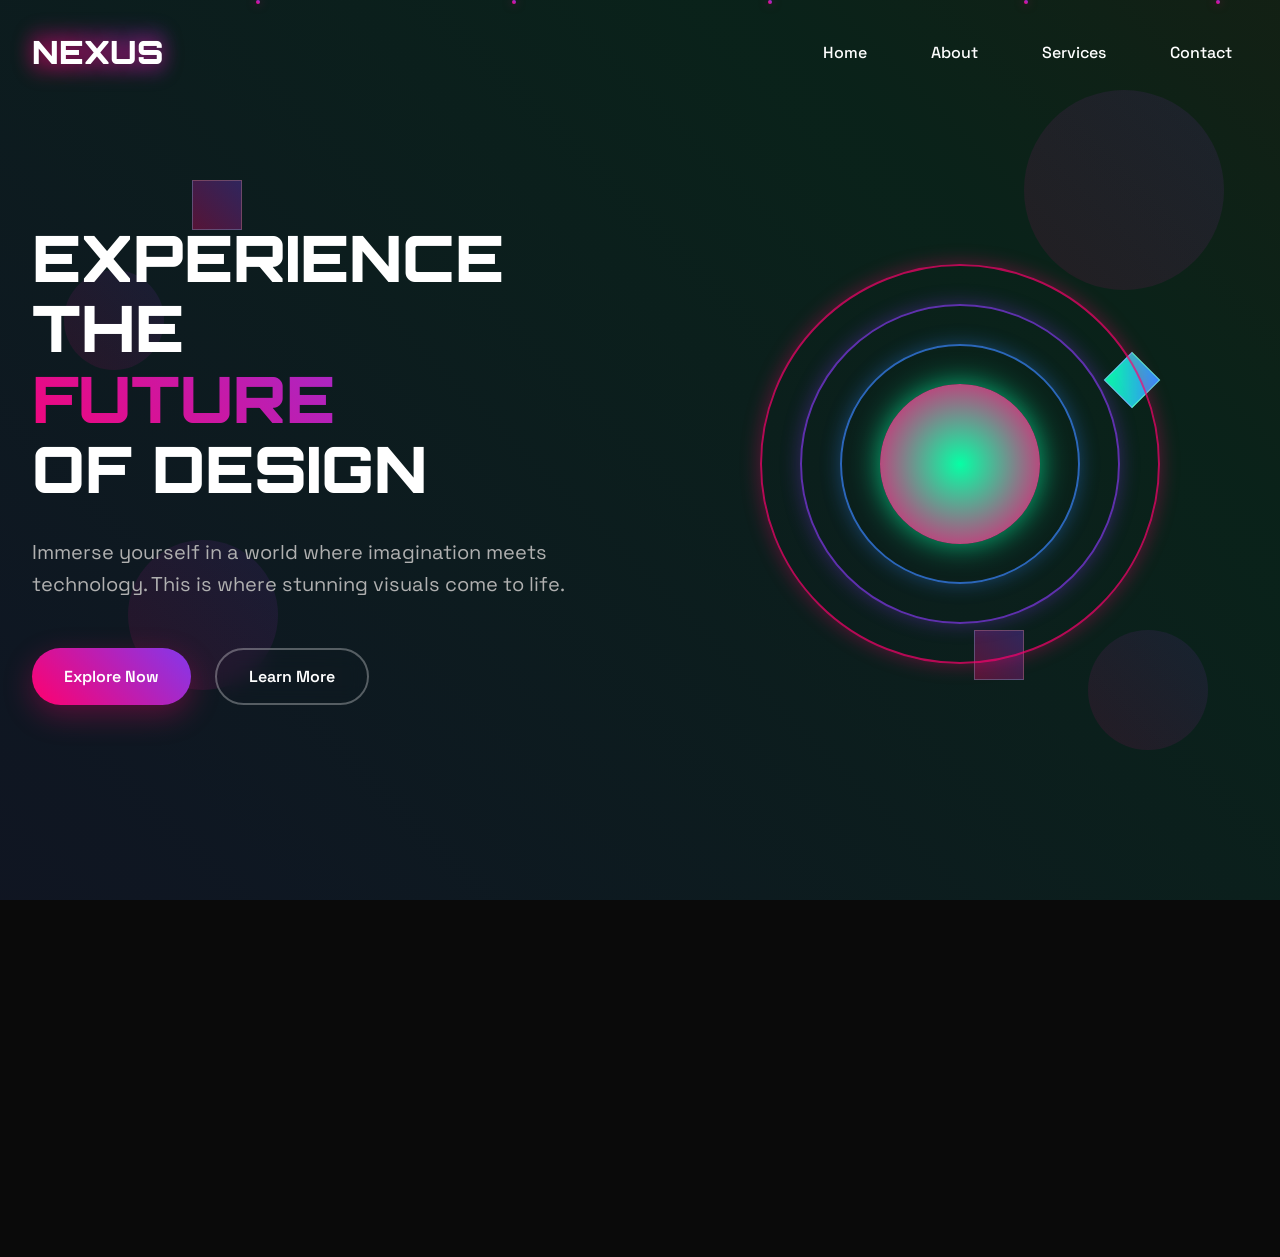
<file: index.html>
<!DOCTYPE html>
<html lang="en">
<head>
    <meta charset="UTF-8">
    <meta name="viewport" content="width=device-width, initial-scale=1.0">
    <title>Stunning 3D Landing Page Demo</title>
    <link rel="stylesheet" href="style.css">
    <link rel="preconnect" href="https://fonts.googleapis.com">
    <link rel="preconnect" href="https://fonts.gstatic.com" crossorigin>
    <link href="https://fonts.googleapis.com/css2?family=Orbitron:wght@400;700;900&family=Space+Grotesk:wght@300;400;500;600;700&display=swap" rel="stylesheet">
</head>
<body>
    <div class="container">
        <!-- Floating particles background -->
        <div class="particles-container">
            <div class="particle"></div>
            <div class="particle"></div>
            <div class="particle"></div>
            <div class="particle"></div>
            <div class="particle"></div>
            <div class="particle"></div>
            <div class="particle"></div>
            <div class="particle"></div>
            <div class="particle"></div>
            <div class="particle"></div>
        </div>

        <!-- Animated background gradient -->
        <div class="gradient-bg"></div>

        <!-- 3D rotating shapes -->
        <div class="shapes-container">
            <div class="shape shape-1"></div>
            <div class="shape shape-2"></div>
            <div class="shape shape-3"></div>
            <div class="shape shape-4"></div>
        </div>

        <!-- Main content -->
        <header class="header">
            <nav class="nav">
                <div class="logo">
                    <span class="logo-text">NEXUS</span>
                    <div class="logo-glow"></div>
                </div>
                <ul class="nav-links">
                    <li><a href="index.html" class="nav-link active">Home</a></li>
                    <li><a href="about.html" class="nav-link">About</a></li>
                    <li><a href="services.html" class="nav-link">Services</a></li>
                    <li><a href="contact.html" class="nav-link">Contact</a></li>
                </ul>
            </nav>
        </header>

        <main class="main-content">
            <div class="hero-section">
                <div class="hero-content">
                    <h1 class="hero-title">
                        <span class="title-line">EXPERIENCE THE</span>
                        <span class="title-line title-highlight">FUTURE</span>
                        <span class="title-line">OF DESIGN</span>
                    </h1>

                    <p class="hero-description">
                        Immerse yourself in a world where imagination meets technology.
                        This is where stunning visuals come to life.
                    </p>

                    <div class="cta-container">
                        <button class="cta-button primary">
                            <span class="button-text">Explore Now</span>
                            <div class="button-glow"></div>
                        </button>
                        <button class="cta-button secondary">
                            <span class="button-text">Learn More</span>
                        </button>
                    </div>
                </div>

                <!-- 3D Interactive Sphere -->
                <div class="sphere-container">
                    <div class="sphere">
                        <div class="sphere-inner">
                            <div class="sphere-ring ring-1"></div>
                            <div class="sphere-ring ring-2"></div>
                            <div class="sphere-ring ring-3"></div>
                            <div class="sphere-core"></div>
                        </div>
                    </div>
                </div>
            </div>

            <!-- Feature cards -->
            <section class="features-section">
                <div class="feature-card">
                    <div class="card-glow"></div>
                    <div class="card-content">
                        <div class="card-icon">🚀</div>
                        <h3>Innovation</h3>
                        <p>Cutting-edge technology that pushes boundaries</p>
                    </div>
                </div>

                <div class="feature-card">
                    <div class="card-glow"></div>
                    <div class="card-content">
                        <div class="card-icon">✨</div>
                        <h3>Elegance</h3>
                        <p>Beautiful design that captivates and inspires</p>
                    </div>
                </div>

                <div class="feature-card">
                    <div class="card-glow"></div>
                    <div class="card-content">
                        <div class="card-icon">⚡</div>
                        <h3>Performance</h3>
                        <p>Lightning-fast experiences that amaze</p>
                    </div>
                </div>
            </section>
        </main>

        <!-- Floating elements -->
        <div class="floating-elements">
            <div class="floating-cube cube-1"></div>
            <div class="floating-cube cube-2"></div>
            <div class="floating-diamond"></div>
        </div>
    </div>

    <script src="script.js"></script>
</body>
</html>
</file>
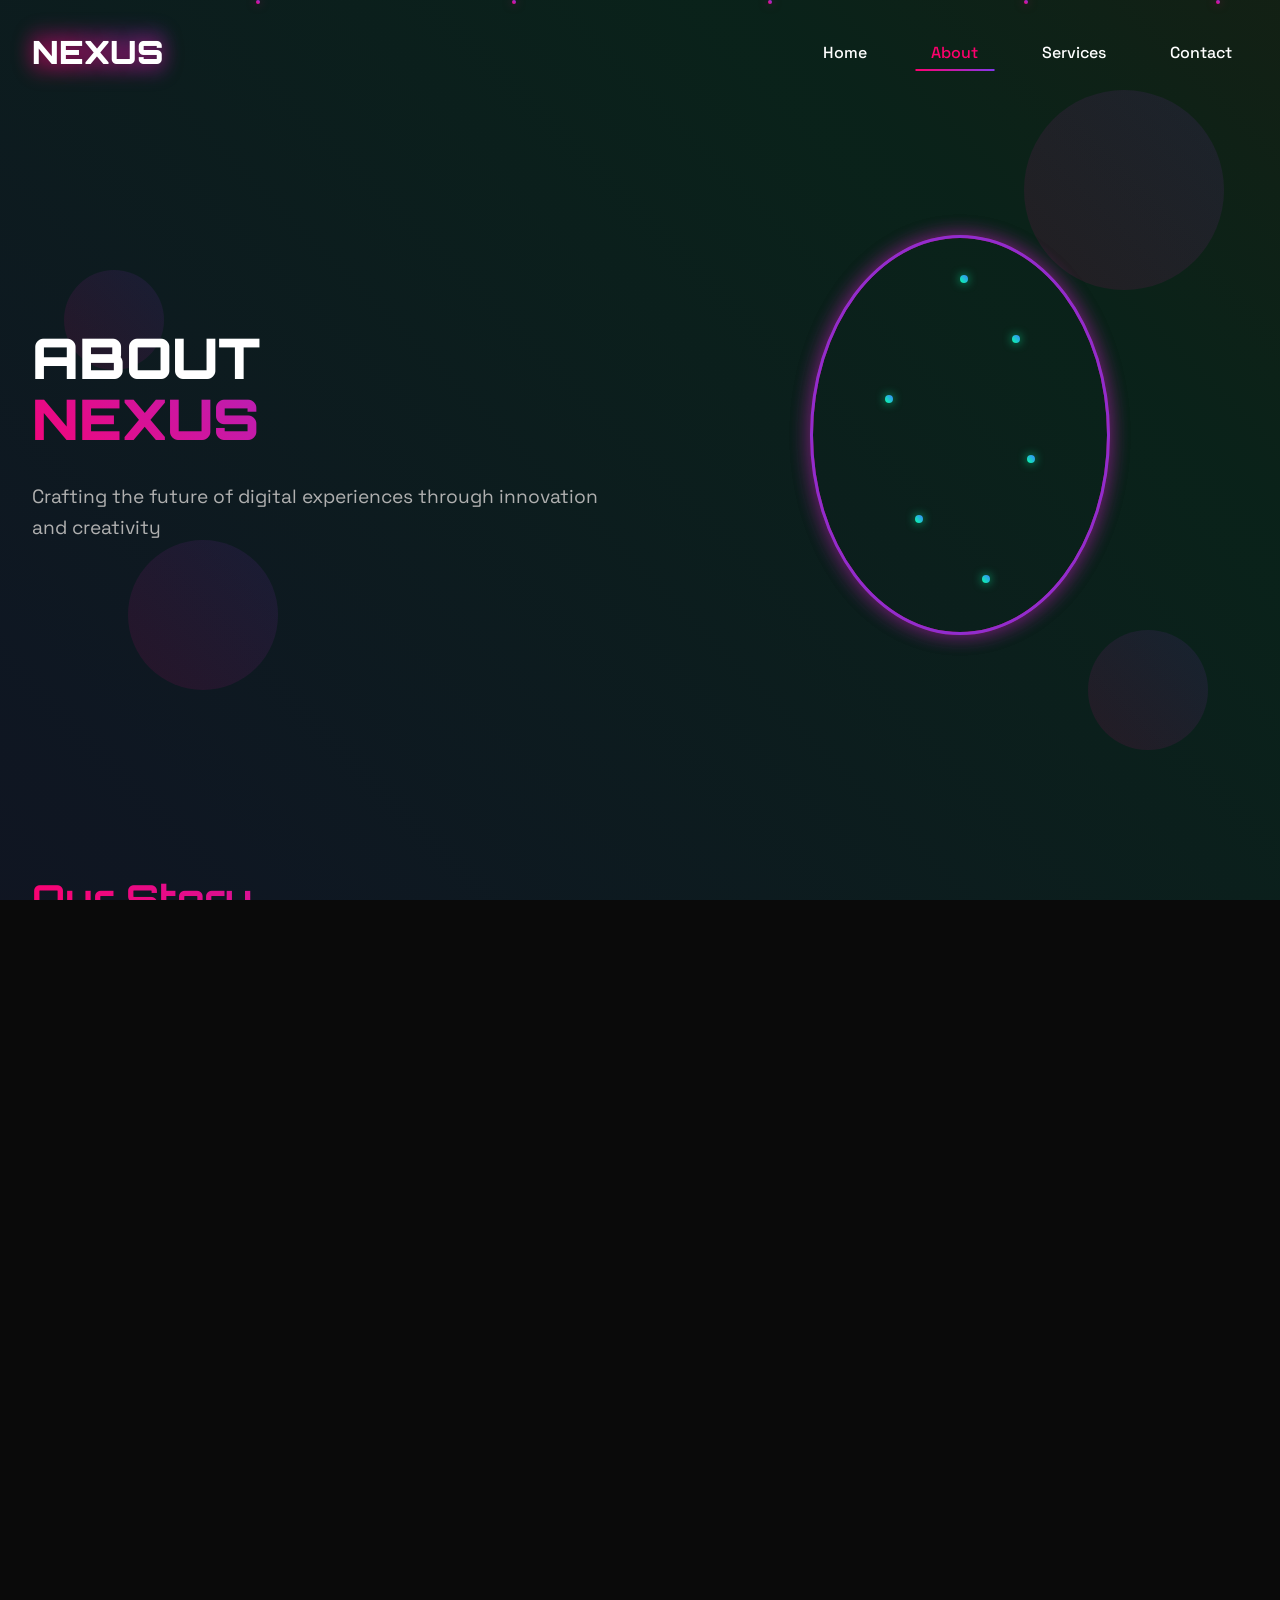
<file: about.html>
<!DOCTYPE html>
<html lang="en">
<head>
    <meta charset="UTF-8">
    <meta name="viewport" content="width=device-width, initial-scale=1.0">
    <title>About - Stunning 3D Landing Page Demo</title>
    <link rel="stylesheet" href="style.css">
    <link rel="stylesheet" href="pages.css">
    <link rel="preconnect" href="https://fonts.googleapis.com">
    <link rel="preconnect" href="https://fonts.gstatic.com" crossorigin>
    <link href="https://fonts.googleapis.com/css2?family=Orbitron:wght@400;700;900&family=Space+Grotesk:wght@300;400;500;600;700&display=swap" rel="stylesheet">
</head>
<body>
    <div class="container">
        <!-- Floating particles background -->
        <div class="particles-container">
            <div class="particle"></div>
            <div class="particle"></div>
            <div class="particle"></div>
            <div class="particle"></div>
            <div class="particle"></div>
            <div class="particle"></div>
            <div class="particle"></div>
            <div class="particle"></div>
            <div class="particle"></div>
            <div class="particle"></div>
        </div>

        <!-- Animated background gradient -->
        <div class="gradient-bg"></div>

        <!-- 3D rotating shapes -->
        <div class="shapes-container">
            <div class="shape shape-1"></div>
            <div class="shape shape-2"></div>
            <div class="shape shape-3"></div>
            <div class="shape shape-4"></div>
        </div>

        <!-- Main content -->
        <header class="header">
            <nav class="nav">
                <div class="logo">
                    <a href="index.html" class="logo-link">
                        <span class="logo-text">NEXUS</span>
                        <div class="logo-glow"></div>
                    </a>
                </div>
                <ul class="nav-links">
                    <li><a href="index.html" class="nav-link">Home</a></li>
                    <li><a href="about.html" class="nav-link active">About</a></li>
                    <li><a href="services.html" class="nav-link">Services</a></li>
                    <li><a href="contact.html" class="nav-link">Contact</a></li>
                </ul>
            </nav>
        </header>

        <main class="main-content page-content">
            <!-- Page Hero -->
            <section class="page-hero">
                <div class="page-hero-content">
                    <h1 class="page-title">
                        <span class="title-line">ABOUT</span>
                        <span class="title-line title-highlight">NEXUS</span>
                    </h1>
                    <p class="page-subtitle">Crafting the future of digital experiences through innovation and creativity</p>
                </div>

                <!-- 3D DNA Helix -->
                <div class="dna-container">
                    <div class="dna-helix">
                        <div class="dna-strand strand-1"></div>
                        <div class="dna-strand strand-2"></div>
                        <div class="dna-base base-1"></div>
                        <div class="dna-base base-2"></div>
                        <div class="dna-base base-3"></div>
                        <div class="dna-base base-4"></div>
                        <div class="dna-base base-5"></div>
                        <div class="dna-base base-6"></div>
                    </div>
                </div>
            </section>

            <!-- Story Section -->
            <section class="story-section">
                <div class="story-content">
                    <div class="story-text">
                        <h2 class="section-title">Our Story</h2>
                        <div class="story-paragraphs">
                            <p class="story-paragraph">
                                Born from a vision to revolutionize digital experiences, Nexus emerged as a beacon of innovation in the ever-evolving landscape of technology and design.
                            </p>
                            <p class="story-paragraph">
                                We believe that the intersection of creativity and technology holds unlimited potential to transform how people interact with digital spaces. Every pixel, every animation, every interaction is crafted with purpose and passion.
                            </p>
                            <p class="story-paragraph">
                                Our journey began with a simple question: What if digital experiences could be more than functional? What if they could be truly mesmerizing, unforgettable, and transformative?
                            </p>
                        </div>
                    </div>

                    <!-- Floating 3D Objects -->
                    <div class="floating-objects">
                        <div class="floating-object object-1">
                            <div class="object-face face-1"></div>
                            <div class="object-face face-2"></div>
                            <div class="object-face face-3"></div>
                            <div class="object-face face-4"></div>
                            <div class="object-face face-5"></div>
                            <div class="object-face face-6"></div>
                        </div>
                        <div class="floating-object object-2">
                            <div class="pyramid-face pyramid-1"></div>
                            <div class="pyramid-face pyramid-2"></div>
                            <div class="pyramid-face pyramid-3"></div>
                            <div class="pyramid-face pyramid-4"></div>
                        </div>
                    </div>
                </div>
            </section>

            <!-- Values Section -->
            <section class="values-section">
                <h2 class="section-title">Our Values</h2>
                <div class="values-grid">
                    <div class="value-card">
                        <div class="value-icon">🚀</div>
                        <h3 class="value-title">Innovation</h3>
                        <p class="value-description">Pushing boundaries and exploring uncharted territories in design and technology</p>
                        <div class="value-glow"></div>
                    </div>

                    <div class="value-card">
                        <div class="value-icon">✨</div>
                        <h3 class="value-title">Excellence</h3>
                        <p class="value-description">Delivering nothing short of perfection in every project we undertake</p>
                        <div class="value-glow"></div>
                    </div>

                    <div class="value-card">
                        <div class="value-icon">🎨</div>
                        <h3 class="value-title">Creativity</h3>
                        <p class="value-description">Infusing artistic vision into every pixel and interaction we create</p>
                        <div class="value-glow"></div>
                    </div>

                    <div class="value-card">
                        <div class="value-icon">🌟</div>
                        <h3 class="value-title">Impact</h3>
                        <p class="value-description">Creating experiences that leave lasting impressions and drive meaningful change</p>
                        <div class="value-glow"></div>
                    </div>
                </div>
            </section>

            <!-- Team Section -->
            <section class="team-section">
                <h2 class="section-title">The Visionaries</h2>
                <div class="team-grid">
                    <div class="team-member">
                        <div class="member-avatar">
                            <div class="avatar-glow"></div>
                            <div class="avatar-content">
                                <span class="avatar-initial">A</span>
                            </div>
                        </div>
                        <h3 class="member-name">Alex Chen</h3>
                        <p class="member-role">Creative Director</p>
                        <p class="member-bio">Visionary artist with 10+ years crafting digital experiences that blur the line between reality and imagination.</p>
                    </div>

                    <div class="team-member">
                        <div class="member-avatar">
                            <div class="avatar-glow"></div>
                            <div class="avatar-content">
                                <span class="avatar-initial">S</span>
                            </div>
                        </div>
                        <h3 class="member-name">Sarah Nova</h3>
                        <p class="member-role">Technical Lead</p>
                        <p class="member-bio">Code architect who transforms creative visions into stunning, performant digital realities.</p>
                    </div>

                    <div class="team-member">
                        <div class="member-avatar">
                            <div class="avatar-glow"></div>
                            <div class="avatar-content">
                                <span class="avatar-initial">M</span>
                            </div>
                        </div>
                        <h3 class="member-name">Marcus Blue</h3>
                        <p class="member-role">Innovation Officer</p>
                        <p class="member-bio">Future-focused strategist who identifies emerging technologies and transforms them into breakthrough experiences.</p>
                    </div>
                </div>
            </section>

            <!-- Stats Section -->
            <section class="stats-section">
                <div class="stats-grid">
                    <div class="stat-item">
                        <div class="stat-number" data-target="500">0</div>
                        <div class="stat-label">Projects Completed</div>
                        <div class="stat-glow"></div>
                    </div>

                    <div class="stat-item">
                        <div class="stat-number" data-target="50">0</div>
                        <div class="stat-label">Happy Clients</div>
                        <div class="stat-glow"></div>
                    </div>

                    <div class="stat-item">
                        <div class="stat-number" data-target="5">0</div>
                        <div class="stat-label">Years Experience</div>
                        <div class="stat-glow"></div>
                    </div>

                    <div class="stat-item">
                        <div class="stat-number" data-target="99">0</div>
                        <div class="stat-label">Success Rate</div>
                        <div class="stat-glow"></div>
                    </div>
                </div>
            </section>
        </main>
    </div>

    <script src="script.js"></script>
    <script src="pages.js"></script>
</body>
</html>
</file>
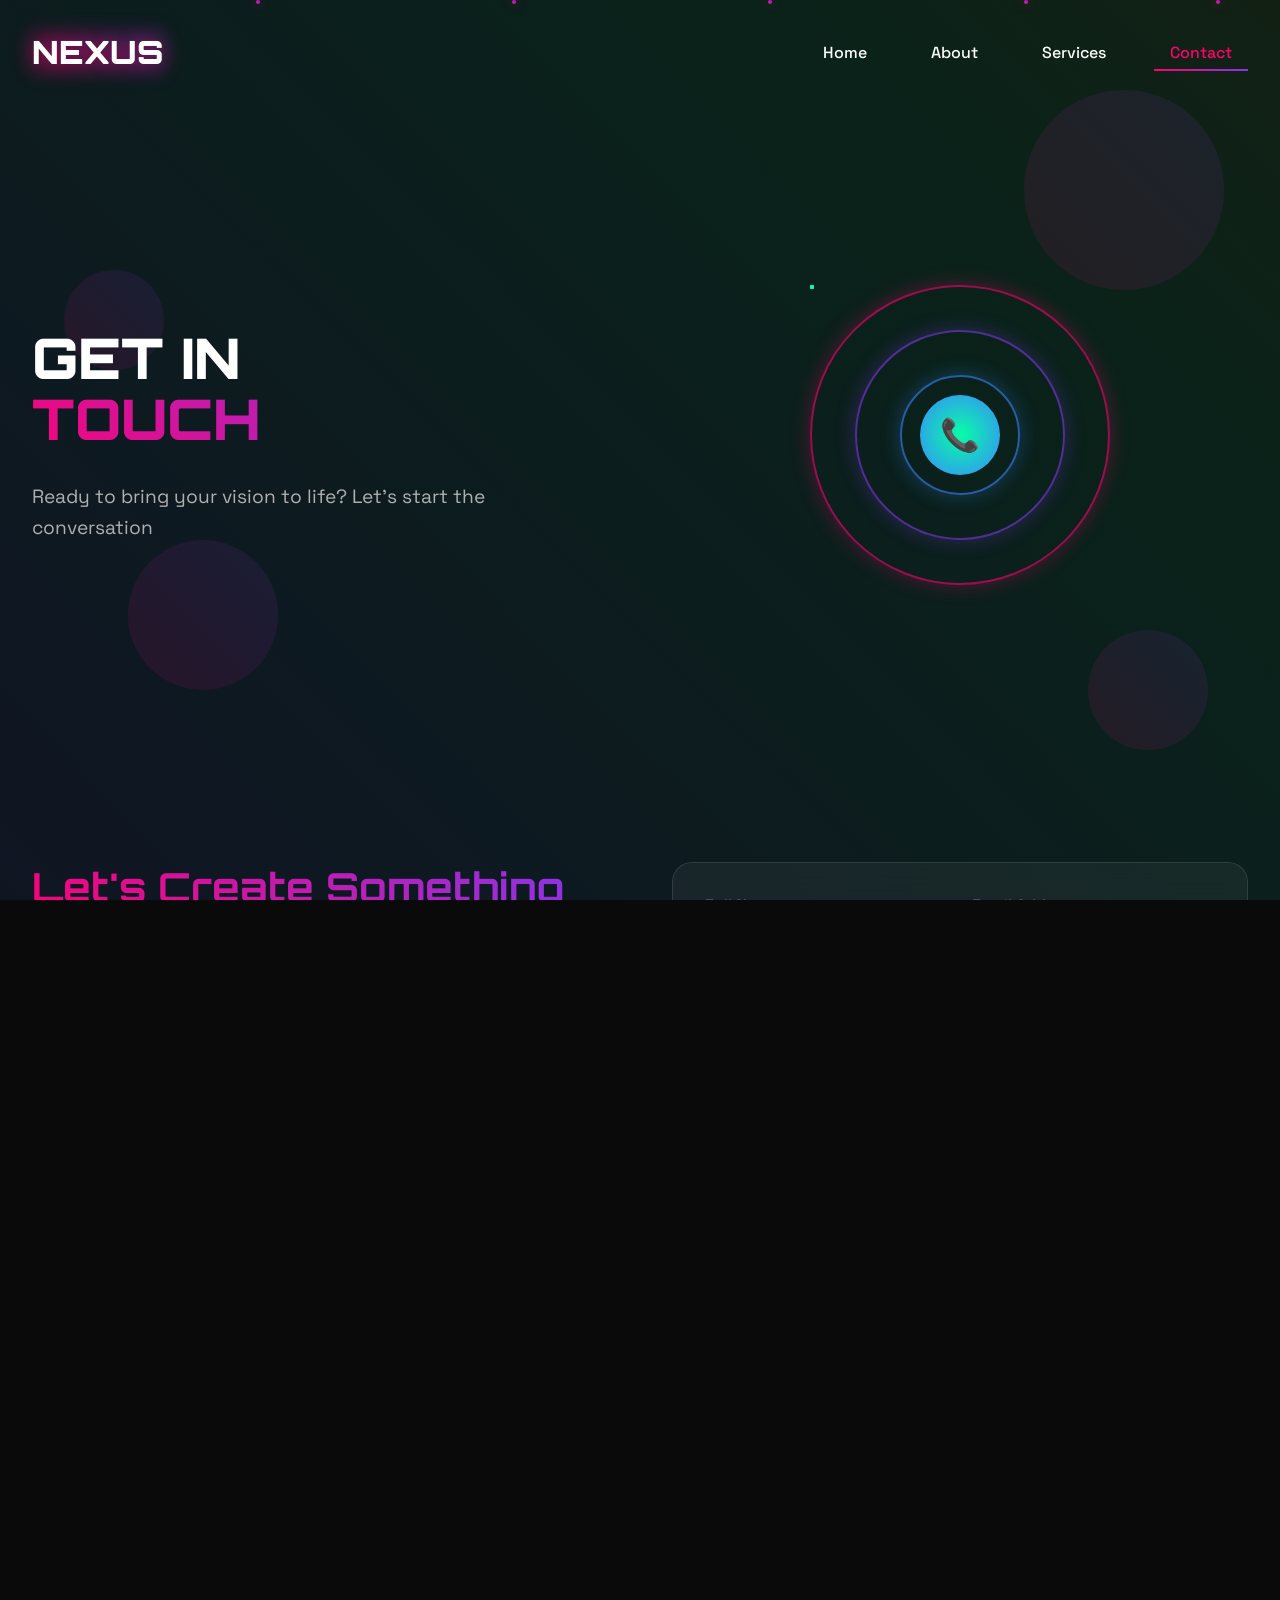
<file: contact.html>
<!DOCTYPE html>
<html lang="en">
<head>
    <meta charset="UTF-8">
    <meta name="viewport" content="width=device-width, initial-scale=1.0">
    <title>Contact - Stunning 3D Landing Page Demo</title>
    <link rel="stylesheet" href="style.css">
    <link rel="stylesheet" href="pages.css">
    <link rel="preconnect" href="https://fonts.googleapis.com">
    <link rel="preconnect" href="https://fonts.gstatic.com" crossorigin>
    <link href="https://fonts.googleapis.com/css2?family=Orbitron:wght@400;700;900&family=Space+Grotesk:wght@300;400;500;600;700&display=swap" rel="stylesheet">
</head>
<body>
    <div class="container">
        <!-- Floating particles background -->
        <div class="particles-container">
            <div class="particle"></div>
            <div class="particle"></div>
            <div class="particle"></div>
            <div class="particle"></div>
            <div class="particle"></div>
            <div class="particle"></div>
            <div class="particle"></div>
            <div class="particle"></div>
            <div class="particle"></div>
            <div class="particle"></div>
        </div>

        <!-- Animated background gradient -->
        <div class="gradient-bg"></div>

        <!-- 3D rotating shapes -->
        <div class="shapes-container">
            <div class="shape shape-1"></div>
            <div class="shape shape-2"></div>
            <div class="shape shape-3"></div>
            <div class="shape shape-4"></div>
        </div>

        <!-- Main content -->
        <header class="header">
            <nav class="nav">
                <div class="logo">
                    <a href="index.html" class="logo-link">
                        <span class="logo-text">NEXUS</span>
                        <div class="logo-glow"></div>
                    </a>
                </div>
                <ul class="nav-links">
                    <li><a href="index.html" class="nav-link">Home</a></li>
                    <li><a href="about.html" class="nav-link">About</a></li>
                    <li><a href="services.html" class="nav-link">Services</a></li>
                    <li><a href="contact.html" class="nav-link active">Contact</a></li>
                </ul>
            </nav>
        </header>

        <main class="main-content page-content">
            <!-- Page Hero -->
            <section class="page-hero">
                <div class="page-hero-content">
                    <h1 class="page-title">
                        <span class="title-line">GET IN</span>
                        <span class="title-line title-highlight">TOUCH</span>
                    </h1>
                    <p class="page-subtitle">Ready to bring your vision to life? Let's start the conversation</p>
                </div>

                <!-- 3D Contact Visualization -->
                <div class="contact-viz-container">
                    <div class="contact-hologram">
                        <div class="hologram-ring ring-1"></div>
                        <div class="hologram-ring ring-2"></div>
                        <div class="hologram-ring ring-3"></div>
                        <div class="hologram-center">
                            <div class="center-icon">📞</div>
                        </div>
                        <div class="hologram-particles">
                            <div class="holo-particle"></div>
                            <div class="holo-particle"></div>
                            <div class="holo-particle"></div>
                            <div class="holo-particle"></div>
                            <div class="holo-particle"></div>
                        </div>
                    </div>
                </div>
            </section>

            <!-- Contact Form Section -->
            <section class="contact-form-section">
                <div class="contact-content">
                    <div class="contact-info">
                        <h2 class="section-title">Let's Create Something Amazing</h2>
                        <p class="contact-description">
                            Whether you have a specific project in mind or just want to explore possibilities,
                            we're here to help transform your ideas into extraordinary digital experiences.
                        </p>

                        <div class="contact-methods">
                            <div class="contact-method">
                                <div class="method-icon">📧</div>
                                <div class="method-content">
                                    <h4>Email Us</h4>
                                    <p>hello@nexusdesign.com</p>
                                </div>
                            </div>

                            <div class="contact-method">
                                <div class="method-icon">📱</div>
                                <div class="method-content">
                                    <h4>Call Us</h4>
                                    <p>+1 (555) 123-4567</p>
                                </div>
                            </div>

                            <div class="contact-method">
                                <div class="method-icon">📍</div>
                                <div class="method-content">
                                    <h4>Visit Us</h4>
                                    <p>123 Innovation Street<br>Tech City, TC 12345</p>
                                </div>
                            </div>

                            <div class="contact-method">
                                <div class="method-icon">🕒</div>
                                <div class="method-content">
                                    <h4>Office Hours</h4>
                                    <p>Mon-Fri: 9AM-6PM PST</p>
                                </div>
                            </div>
                        </div>
                    </div>

                    <div class="contact-form-container">
                        <form class="contact-form" id="contactForm">
                            <div class="form-group">
                                <label for="name" class="form-label">Full Name</label>
                                <input type="text" id="name" name="name" class="form-input" required>
                                <div class="input-glow"></div>
                            </div>

                            <div class="form-group">
                                <label for="email" class="form-label">Email Address</label>
                                <input type="email" id="email" name="email" class="form-input" required>
                                <div class="input-glow"></div>
                            </div>

                            <div class="form-group">
                                <label for="company" class="form-label">Company (Optional)</label>
                                <input type="text" id="company" name="company" class="form-input">
                                <div class="input-glow"></div>
                            </div>

                            <div class="form-group">
                                <label for="service" class="form-label">Service Interest</label>
                                <select id="service" name="service" class="form-select" required>
                                    <option value="">Select a service</option>
                                    <option value="web-design">Web Design</option>
                                    <option value="3d-development">3D Development</option>
                                    <option value="animation">Motion Graphics</option>
                                    <option value="app-development">App Development</option>
                                    <option value="branding">Digital Branding</option>
                                    <option value="consulting">Digital Consulting</option>
                                    <option value="other">Other</option>
                                </select>
                                <div class="input-glow"></div>
                            </div>

                            <div class="form-group">
                                <label for="budget" class="form-label">Project Budget</label>
                                <select id="budget" name="budget" class="form-select">
                                    <option value="">Select budget range</option>
                                    <option value="under-5k">Under $5,000</option>
                                    <option value="5k-15k">$5,000 - $15,000</option>
                                    <option value="15k-50k">$15,000 - $50,000</option>
                                    <option value="50k-plus">$50,000+</option>
                                    <option value="discuss">Let's discuss</option>
                                </select>
                                <div class="input-glow"></div>
                            </div>

                            <div class="form-group">
                                <label for="timeline" class="form-label">Project Timeline</label>
                                <select id="timeline" name="timeline" class="form-select">
                                    <option value="">Select timeline</option>
                                    <option value="asap">ASAP</option>
                                    <option value="1-month">Within 1 month</option>
                                    <option value="3-months">Within 3 months</option>
                                    <option value="6-months">Within 6 months</option>
                                    <option value="flexible">Flexible</option>
                                </select>
                                <div class="input-glow"></div>
                            </div>

                            <div class="form-group full-width">
                                <label for="message" class="form-label">Project Details</label>
                                <textarea id="message" name="message" rows="6" class="form-textarea" placeholder="Tell us about your project, goals, and any specific requirements..." required></textarea>
                                <div class="input-glow"></div>
                            </div>

                            <div class="form-group full-width">
                                <button type="submit" class="submit-btn">
                                    <span class="button-text">Send Message</span>
                                    <div class="button-glow"></div>
                                    <div class="submit-loader">
                                        <div class="loader-spinner"></div>
                                    </div>
                                </button>
                            </div>
                        </form>
                    </div>
                </div>
            </section>

            <!-- FAQ Section -->
            <section class="faq-section">
                <h2 class="section-title">Frequently Asked Questions</h2>
                <div class="faq-container">
                    <div class="faq-item">
                        <div class="faq-question">
                            <h4>How long does a typical project take?</h4>
                            <div class="faq-toggle">+</div>
                        </div>
                        <div class="faq-answer">
                            <p>Project timelines vary based on complexity and scope. Simple websites typically take 2-4 weeks, while complex 3D applications can take 3-6 months. We provide detailed timelines during our initial consultation.</p>
                        </div>
                    </div>

                    <div class="faq-item">
                        <div class="faq-question">
                            <h4>Do you work with startups?</h4>
                            <div class="faq-toggle">+</div>
                        </div>
                        <div class="faq-answer">
                            <p>Absolutely! We love working with startups and understand their unique challenges. We offer flexible pricing and can work within various budget constraints while delivering exceptional quality.</p>
                        </div>
                    </div>

                    <div class="faq-item">
                        <div class="faq-question">
                            <h4>What's included in your web design service?</h4>
                            <div class="faq-toggle">+</div>
                        </div>
                        <div class="faq-answer">
                            <p>Our web design service includes UI/UX design, responsive layouts, interactive prototypes, brand integration, performance optimization, and 3 months of post-launch support.</p>
                        </div>
                    </div>

                    <div class="faq-item">
                        <div class="faq-question">
                            <h4>Can you help with existing projects?</h4>
                            <div class="faq-toggle">+</div>
                        </div>
                        <div class="faq-answer">
                            <p>Yes! We can audit, optimize, and enhance existing projects. Whether you need performance improvements, new features, or a complete redesign, we're here to help.</p>
                        </div>
                    </div>

                    <div class="faq-item">
                        <div class="faq-question">
                            <h4>Do you provide ongoing maintenance?</h4>
                            <div class="faq-toggle">+</div>
                        </div>
                        <div class="faq-answer">
                            <p>We offer comprehensive maintenance packages including updates, security monitoring, performance optimization, and feature enhancements to keep your project running smoothly.</p>
                        </div>
                    </div>
                </div>
            </section>

            <!-- Social Proof Section -->
            <section class="social-proof-section">
                <h2 class="section-title">Join Our Community</h2>
                <div class="social-links">
                    <a href="#" class="social-link">
                        <div class="social-icon">📘</div>
                        <span>Facebook</span>
                    </a>
                    <a href="#" class="social-link">
                        <div class="social-icon">🐦</div>
                        <span>Twitter</span>
                    </a>
                    <a href="#" class="social-link">
                        <div class="social-icon">📸</div>
                        <span>Instagram</span>
                    </a>
                    <a href="#" class="social-link">
                        <div class="social-icon">💼</div>
                        <span>LinkedIn</span>
                    </a>
                    <a href="#" class="social-link">
                        <div class="social-icon">📱</div>
                        <span>Dribbble</span>
                    </a>
                </div>
            </section>
        </main>
    </div>

    <script src="script.js"></script>
    <script src="pages.js"></script>
</body>
</html>
</file>
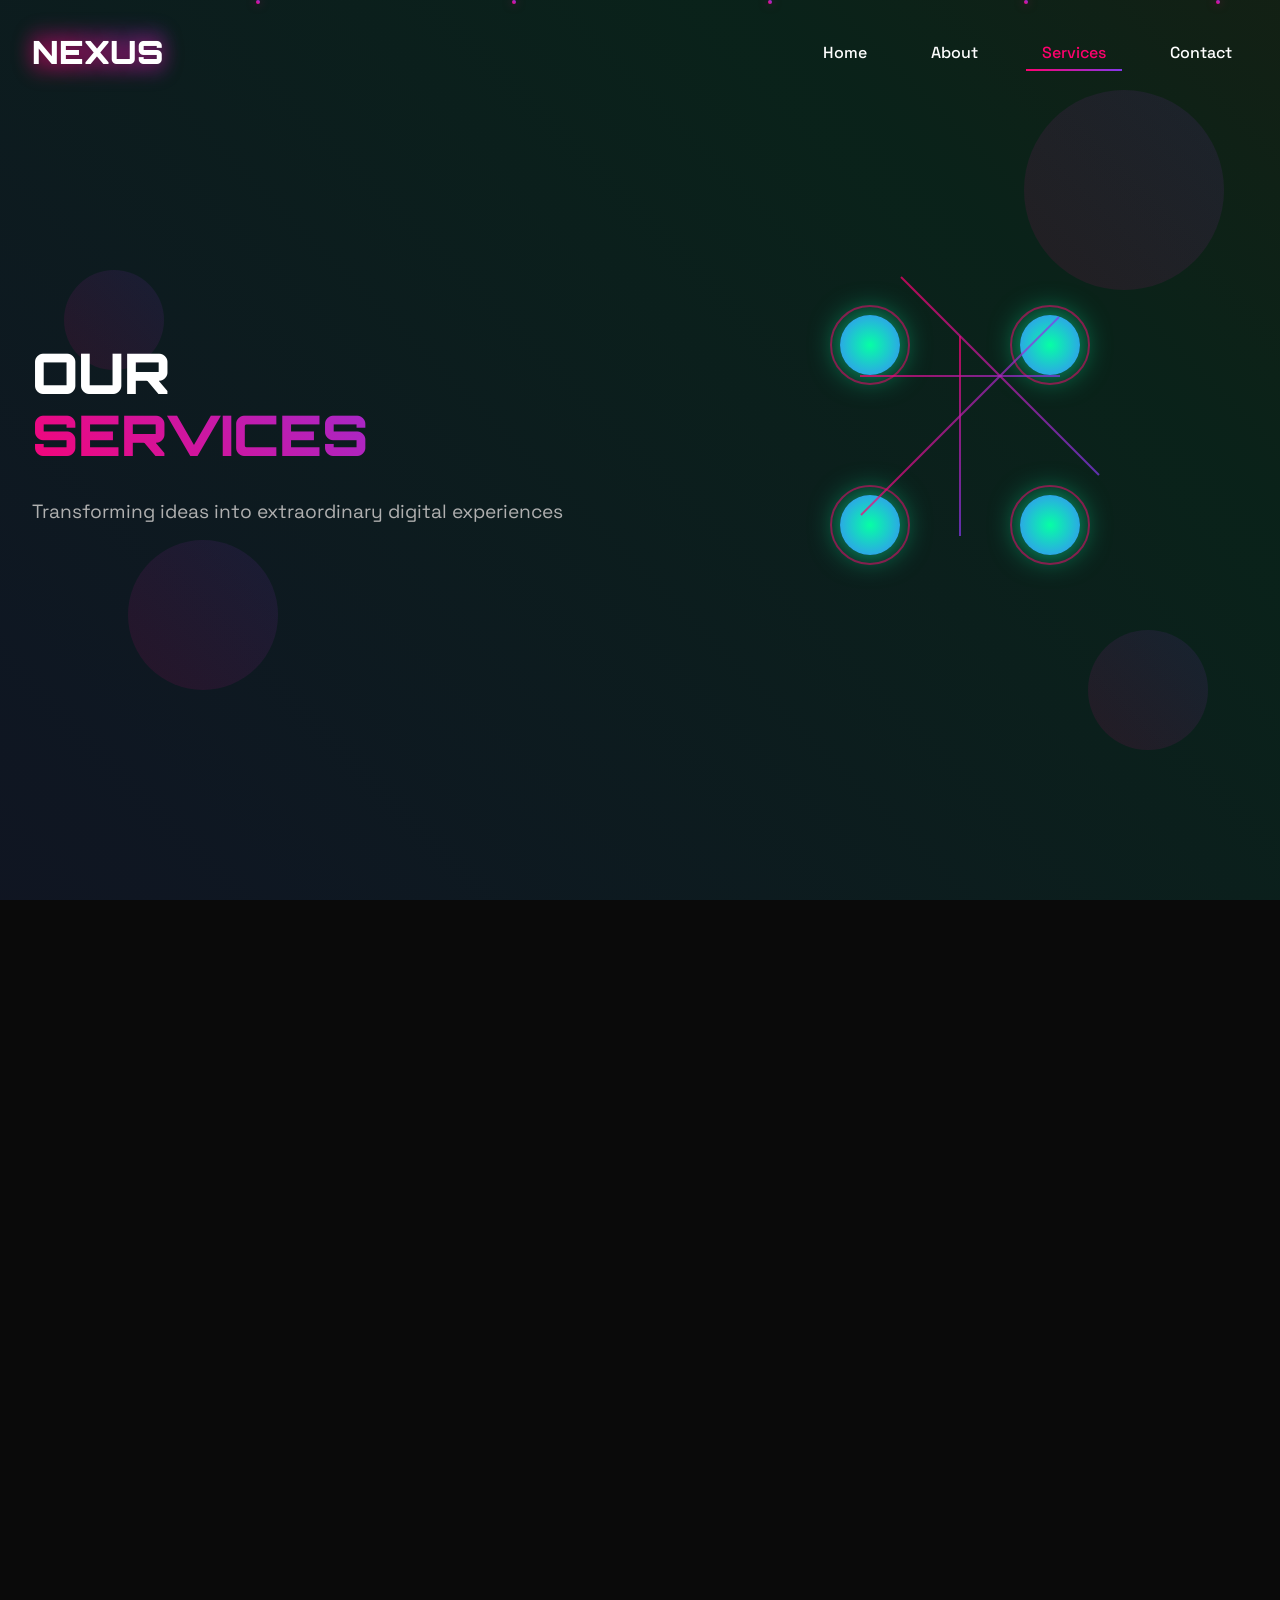
<file: services.html>
<!DOCTYPE html>
<html lang="en">
<head>
    <meta charset="UTF-8">
    <meta name="viewport" content="width=device-width, initial-scale=1.0">
    <title>Services - Stunning 3D Landing Page Demo</title>
    <link rel="stylesheet" href="style.css">
    <link rel="stylesheet" href="pages.css">
    <link rel="preconnect" href="https://fonts.googleapis.com">
    <link rel="preconnect" href="https://fonts.gstatic.com" crossorigin>
    <link href="https://fonts.googleapis.com/css2?family=Orbitron:wght@400;700;900&family=Space+Grotesk:wght@300;400;500;600;700&display=swap" rel="stylesheet">
</head>
<body>
    <div class="container">
        <!-- Floating particles background -->
        <div class="particles-container">
            <div class="particle"></div>
            <div class="particle"></div>
            <div class="particle"></div>
            <div class="particle"></div>
            <div class="particle"></div>
            <div class="particle"></div>
            <div class="particle"></div>
            <div class="particle"></div>
            <div class="particle"></div>
            <div class="particle"></div>
        </div>

        <!-- Animated background gradient -->
        <div class="gradient-bg"></div>

        <!-- 3D rotating shapes -->
        <div class="shapes-container">
            <div class="shape shape-1"></div>
            <div class="shape shape-2"></div>
            <div class="shape shape-3"></div>
            <div class="shape shape-4"></div>
        </div>

        <!-- Main content -->
        <header class="header">
            <nav class="nav">
                <div class="logo">
                    <a href="index.html" class="logo-link">
                        <span class="logo-text">NEXUS</span>
                        <div class="logo-glow"></div>
                    </a>
                </div>
                <ul class="nav-links">
                    <li><a href="index.html" class="nav-link">Home</a></li>
                    <li><a href="about.html" class="nav-link">About</a></li>
                    <li><a href="services.html" class="nav-link active">Services</a></li>
                    <li><a href="contact.html" class="nav-link">Contact</a></li>
                </ul>
            </nav>
        </header>

        <main class="main-content page-content">
            <!-- Page Hero -->
            <section class="page-hero">
                <div class="page-hero-content">
                    <h1 class="page-title">
                        <span class="title-line">OUR</span>
                        <span class="title-line title-highlight">SERVICES</span>
                    </h1>
                    <p class="page-subtitle">Transforming ideas into extraordinary digital experiences</p>
                </div>

                <!-- 3D Service Visualization -->
                <div class="service-viz-container">
                    <div class="service-network">
                        <div class="network-node node-1">
                            <div class="node-core"></div>
                            <div class="node-ring"></div>
                        </div>
                        <div class="network-node node-2">
                            <div class="node-core"></div>
                            <div class="node-ring"></div>
                        </div>
                        <div class="network-node node-3">
                            <div class="node-core"></div>
                            <div class="node-ring"></div>
                        </div>
                        <div class="network-node node-4">
                            <div class="node-core"></div>
                            <div class="node-ring"></div>
                        </div>
                        <div class="network-connection connection-1"></div>
                        <div class="network-connection connection-2"></div>
                        <div class="network-connection connection-3"></div>
                        <div class="network-connection connection-4"></div>
                    </div>
                </div>
            </section>

            <!-- Services Grid -->
            <section class="services-section">
                <div class="services-grid">
                    <div class="service-card" data-service="web-design">
                        <div class="service-icon">
                            <div class="icon-3d">🎨</div>
                        </div>
                        <h3 class="service-title">Web Design</h3>
                        <p class="service-description">Crafting visually stunning and user-centric web interfaces that captivate and convert.</p>
                        <ul class="service-features">
                            <li>Responsive Design</li>
                            <li>UI/UX Optimization</li>
                            <li>Interactive Prototypes</li>
                            <li>Brand Integration</li>
                        </ul>
                        <div class="service-price">Starting at $2,500</div>
                        <button class="service-btn">Learn More</button>
                        <div class="service-glow"></div>
                    </div>

                    <div class="service-card" data-service="3d-development">
                        <div class="service-icon">
                            <div class="icon-3d">🚀</div>
                        </div>
                        <h3 class="service-title">3D Development</h3>
                        <p class="service-description">Creating immersive 3D experiences and interactive visualizations that push the boundaries of web technology.</p>
                        <ul class="service-features">
                            <li>WebGL Integration</li>
                            <li>Three.js Expertise</li>
                            <li>VR/AR Ready</li>
                            <li>Performance Optimization</li>
                        </ul>
                        <div class="service-price">Starting at $5,000</div>
                        <button class="service-btn">Learn More</button>
                        <div class="service-glow"></div>
                    </div>

                    <div class="service-card" data-service="animation">
                        <div class="service-icon">
                            <div class="icon-3d">✨</div>
                        </div>
                        <h3 class="service-title">Motion Graphics</h3>
                        <p class="service-description">Bringing designs to life with sophisticated animations and micro-interactions that enhance user experience.</p>
                        <ul class="service-features">
                            <li>CSS Animations</li>
                            <li>JavaScript Effects</li>
                            <li>SVG Animations</li>
                            <li>Lottie Integration</li>
                        </ul>
                        <div class="service-price">Starting at $1,500</div>
                        <button class="service-btn">Learn More</button>
                        <div class="service-glow"></div>
                    </div>

                    <div class="service-card" data-service="app-development">
                        <div class="service-icon">
                            <div class="icon-3d">📱</div>
                        </div>
                        <h3 class="service-title">App Development</h3>
                        <p class="service-description">Building powerful, scalable applications with cutting-edge technologies and innovative features.</p>
                        <ul class="service-features">
                            <li>Progressive Web Apps</li>
                            <li>React/Vue.js</li>
                            <li>Node.js Backend</li>
                            <li>Cloud Integration</li>
                        </ul>
                        <div class="service-price">Starting at $8,000</div>
                        <button class="service-btn">Learn More</button>
                        <div class="service-glow"></div>
                    </div>

                    <div class="service-card" data-service="branding">
                        <div class="service-icon">
                            <div class="icon-3d">🎯</div>
                        </div>
                        <h3 class="service-title">Digital Branding</h3>
                        <p class="service-description">Developing comprehensive brand identities that resonate across all digital touchpoints.</p>
                        <ul class="service-features">
                            <li>Logo Design</li>
                            <li>Brand Guidelines</li>
                            <li>Digital Assets</li>
                            <li>Style Systems</li>
                        </ul>
                        <div class="service-price">Starting at $3,000</div>
                        <button class="service-btn">Learn More</button>
                        <div class="service-glow"></div>
                    </div>

                    <div class="service-card" data-service="consulting">
                        <div class="service-icon">
                            <div class="icon-3d">💡</div>
                        </div>
                        <h3 class="service-title">Digital Consulting</h3>
                        <p class="service-description">Strategic guidance to optimize your digital presence and maximize technological potential.</p>
                        <ul class="service-features">
                            <li>Tech Strategy</li>
                            <li>Performance Audit</li>
                            <li>Digital Transformation</li>
                            <li>Innovation Roadmap</li>
                        </ul>
                        <div class="service-price">Starting at $150/hr</div>
                        <button class="service-btn">Learn More</button>
                        <div class="service-glow"></div>
                    </div>
                </div>
            </section>

            <!-- Portfolio Section -->
            <section class="portfolio-section">
                <h2 class="section-title">Featured Work</h2>
                <div class="portfolio-grid">
                    <div class="portfolio-item" data-category="web-design">
                        <div class="portfolio-image">
                            <div class="image-placeholder gradient-1">
                                <span class="placeholder-text">E-Commerce Platform</span>
                            </div>
                            <div class="portfolio-overlay">
                                <h4 class="portfolio-title">Luxury Fashion Store</h4>
                                <p class="portfolio-description">Immersive shopping experience with 3D product visualization</p>
                                <button class="portfolio-btn">View Project</button>
                            </div>
                        </div>
                    </div>

                    <div class="portfolio-item" data-category="3d-development">
                        <div class="portfolio-image">
                            <div class="image-placeholder gradient-2">
                                <span class="placeholder-text">3D Configurator</span>
                            </div>
                            <div class="portfolio-overlay">
                                <h4 class="portfolio-title">Car Customization Tool</h4>
                                <p class="portfolio-description">Real-time 3D car configurator with photorealistic rendering</p>
                                <button class="portfolio-btn">View Project</button>
                            </div>
                        </div>
                    </div>

                    <div class="portfolio-item" data-category="animation">
                        <div class="portfolio-image">
                            <div class="image-placeholder gradient-3">
                                <span class="placeholder-text">Motion Design</span>
                            </div>
                            <div class="portfolio-overlay">
                                <h4 class="portfolio-title">Brand Animation Suite</h4>
                                <p class="portfolio-description">Complete motion graphics package for tech startup</p>
                                <button class="portfolio-btn">View Project</button>
                            </div>
                        </div>
                    </div>

                    <div class="portfolio-item" data-category="app-development">
                        <div class="portfolio-image">
                            <div class="image-placeholder gradient-4">
                                <span class="placeholder-text">Mobile App</span>
                            </div>
                            <div class="portfolio-overlay">
                                <h4 class="portfolio-title">Fitness Tracking App</h4>
                                <p class="portfolio-description">AI-powered fitness companion with social features</p>
                                <button class="portfolio-btn">View Project</button>
                            </div>
                        </div>
                    </div>
                </div>
            </section>

            <!-- Process Section -->
            <section class="process-section">
                <h2 class="section-title">Our Process</h2>
                <div class="process-timeline">
                    <div class="process-step" data-step="1">
                        <div class="step-number">01</div>
                        <div class="step-content">
                            <h3 class="step-title">Discovery</h3>
                            <p class="step-description">Deep dive into your vision, goals, and target audience to understand the project scope.</p>
                        </div>
                        <div class="step-glow"></div>
                    </div>

                    <div class="process-step" data-step="2">
                        <div class="step-number">02</div>
                        <div class="step-content">
                            <h3 class="step-title">Strategy</h3>
                            <p class="step-description">Develop a comprehensive roadmap and technical architecture for your project.</p>
                        </div>
                        <div class="step-glow"></div>
                    </div>

                    <div class="process-step" data-step="3">
                        <div class="step-number">03</div>
                        <div class="step-content">
                            <h3 class="step-title">Design</h3>
                            <p class="step-description">Create stunning visual concepts and interactive prototypes that bring ideas to life.</p>
                        </div>
                        <div class="step-glow"></div>
                    </div>

                    <div class="process-step" data-step="4">
                        <div class="step-number">04</div>
                        <div class="step-content">
                            <h3 class="step-title">Development</h3>
                            <p class="step-description">Transform designs into fully functional, optimized digital experiences.</p>
                        </div>
                        <div class="step-glow"></div>
                    </div>

                    <div class="process-step" data-step="5">
                        <div class="step-number">05</div>
                        <div class="step-content">
                            <h3 class="step-title">Launch</h3>
                            <p class="step-description">Deploy your project with comprehensive testing and ongoing support.</p>
                        </div>
                        <div class="step-glow"></div>
                    </div>
                </div>
            </section>

            <!-- CTA Section -->
            <section class="cta-section">
                <div class="cta-content">
                    <h2 class="cta-title">Ready to Transform Your Vision?</h2>
                    <p class="cta-description">Let's collaborate and create something extraordinary together.</p>
                    <div class="cta-buttons">
                        <a href="contact.html" class="cta-button primary">
                            <span class="button-text">Start Your Project</span>
                            <div class="button-glow"></div>
                        </a>
                        <button class="cta-button secondary">
                            <span class="button-text">View Portfolio</span>
                        </button>
                    </div>
                </div>
            </section>
        </main>
    </div>

    <script src="script.js"></script>
    <script src="pages.js"></script>
</body>
</html>
</file>
<file: style.css>
* {
    margin: 0;
    padding: 0;
    box-sizing: border-box;
}

html, body {
    height: 100%;
    overflow-x: hidden;
}

body {
    font-family: 'Space Grotesk', sans-serif;
    background: #0a0a0a;
    color: #ffffff;
    perspective: 1000px;
}

.container {
    min-height: 100vh;
    position: relative;
    overflow: hidden;
}

/* Animated Background Gradient */
.gradient-bg {
    position: fixed;
    top: 0;
    left: 0;
    width: 100%;
    height: 100%;
    background: linear-gradient(
        45deg,
        #ff006e,
        #8338ec,
        #3a86ff,
        #06ffa5,
        #ffbe0b,
        #fb5607,
        #ff006e
    );
    background-size: 400% 400%;
    animation: gradientShift 15s ease infinite;
    opacity: 0.1;
    z-index: -3;
}

@keyframes gradientShift {
    0% { background-position: 0% 50%; }
    50% { background-position: 100% 50%; }
    100% { background-position: 0% 50%; }
}

/* Floating Particles */
.particles-container {
    position: fixed;
    top: 0;
    left: 0;
    width: 100%;
    height: 100%;
    pointer-events: none;
    z-index: -2;
}

.particle {
    position: absolute;
    width: 4px;
    height: 4px;
    background: linear-gradient(45deg, #ff006e, #8338ec);
    border-radius: 50%;
    animation: float 20s infinite linear;
    box-shadow: 0 0 10px rgba(255, 0, 110, 0.5);
}

.particle:nth-child(1) { left: 10%; animation-delay: 0s; animation-duration: 25s; }
.particle:nth-child(2) { left: 20%; animation-delay: 2s; animation-duration: 22s; }
.particle:nth-child(3) { left: 30%; animation-delay: 4s; animation-duration: 28s; }
.particle:nth-child(4) { left: 40%; animation-delay: 6s; animation-duration: 24s; }
.particle:nth-child(5) { left: 50%; animation-delay: 8s; animation-duration: 26s; }
.particle:nth-child(6) { left: 60%; animation-delay: 10s; animation-duration: 23s; }
.particle:nth-child(7) { left: 70%; animation-delay: 12s; animation-duration: 27s; }
.particle:nth-child(8) { left: 80%; animation-delay: 14s; animation-duration: 21s; }
.particle:nth-child(9) { left: 90%; animation-delay: 16s; animation-duration: 29s; }
.particle:nth-child(10) { left: 95%; animation-delay: 18s; animation-duration: 25s; }

@keyframes float {
    0% {
        transform: translateY(100vh) rotate(0deg);
        opacity: 0;
    }
    10% {
        opacity: 1;
    }
    90% {
        opacity: 1;
    }
    100% {
        transform: translateY(-100px) rotate(360deg);
        opacity: 0;
    }
}

/* 3D Rotating Shapes */
.shapes-container {
    position: fixed;
    top: 0;
    left: 0;
    width: 100%;
    height: 100%;
    pointer-events: none;
    z-index: -1;
}

.shape {
    position: absolute;
    border-radius: 50%;
    background: linear-gradient(45deg, rgba(255, 0, 110, 0.1), rgba(131, 56, 236, 0.1));
    animation: rotate3d 20s infinite linear;
}

.shape-1 {
    width: 200px;
    height: 200px;
    top: 10%;
    left: 80%;
    animation-delay: 0s;
}

.shape-2 {
    width: 150px;
    height: 150px;
    top: 60%;
    left: 10%;
    animation-delay: 5s;
    animation-duration: 25s;
}

.shape-3 {
    width: 100px;
    height: 100px;
    top: 30%;
    left: 5%;
    animation-delay: 10s;
    animation-duration: 15s;
}

.shape-4 {
    width: 120px;
    height: 120px;
    top: 70%;
    left: 85%;
    animation-delay: 15s;
    animation-duration: 30s;
}

@keyframes rotate3d {
    0% {
        transform: rotateX(0deg) rotateY(0deg) rotateZ(0deg);
    }
    100% {
        transform: rotateX(360deg) rotateY(360deg) rotateZ(360deg);
    }
}

/* Header */
.header {
    position: relative;
    z-index: 100;
    padding: 2rem 0;
}

.nav {
    display: flex;
    justify-content: space-between;
    align-items: center;
    max-width: 1400px;
    margin: 0 auto;
    padding: 0 2rem;
}

.logo {
    position: relative;
    font-family: 'Orbitron', monospace;
    font-size: 2rem;
    font-weight: 900;
    color: #ffffff;
    text-shadow: 0 0 20px rgba(255, 0, 110, 0.5);
}

.logo-glow {
    position: absolute;
    top: 0;
    left: 0;
    width: 100%;
    height: 100%;
    background: linear-gradient(45deg, #ff006e, #8338ec);
    filter: blur(10px);
    opacity: 0.3;
    z-index: -1;
    animation: pulse 2s ease-in-out infinite alternate;
}

@keyframes pulse {
    0% { opacity: 0.3; transform: scale(1); }
    100% { opacity: 0.6; transform: scale(1.05); }
}

.nav-links {
    display: flex;
    list-style: none;
    gap: 2rem;
}

.nav-link {
    color: #ffffff;
    text-decoration: none;
    font-weight: 500;
    transition: all 0.3s ease;
    position: relative;
    padding: 0.5rem 1rem;
}

.nav-link:hover {
    color: #ff006e;
    transform: translateY(-2px);
}

.nav-link::after {
    content: '';
    position: absolute;
    bottom: 0;
    left: 50%;
    width: 0;
    height: 2px;
    background: linear-gradient(45deg, #ff006e, #8338ec);
    transition: all 0.3s ease;
    transform: translateX(-50%);
}

.nav-link:hover::after {
    width: 100%;
}

/* Main Content */
.main-content {
    max-width: 1400px;
    margin: 0 auto;
    padding: 0 2rem;
    position: relative;
    z-index: 10;
}

.hero-section {
    display: grid;
    grid-template-columns: 1fr 1fr;
    gap: 4rem;
    align-items: center;
    min-height: 80vh;
    padding: 4rem 0;
}

.hero-content {
    animation: slideInLeft 1s ease-out;
}

@keyframes slideInLeft {
    0% {
        opacity: 0;
        transform: translateX(-50px);
    }
    100% {
        opacity: 1;
        transform: translateX(0);
    }
}

.hero-title {
    font-family: 'Orbitron', monospace;
    font-size: 4rem;
    font-weight: 900;
    line-height: 1.1;
    margin-bottom: 2rem;
    display: flex;
    flex-direction: column;
}

.title-line {
    display: block;
    animation: titleReveal 0.8s ease-out forwards;
    opacity: 0;
    transform: translateY(50px);
}

.title-line:nth-child(1) { animation-delay: 0.2s; }
.title-line:nth-child(2) { animation-delay: 0.4s; }
.title-line:nth-child(3) { animation-delay: 0.6s; }

.title-highlight {
    background: linear-gradient(45deg, #ff006e, #8338ec, #3a86ff);
    background-size: 200% 200%;
    background-clip: text;
    -webkit-background-clip: text;
    -webkit-text-fill-color: transparent;
    animation: textGradient 3s ease infinite, titleReveal 0.8s ease-out forwards;
}

@keyframes titleReveal {
    0% {
        opacity: 0;
        transform: translateY(50px);
    }
    100% {
        opacity: 1;
        transform: translateY(0);
    }
}

@keyframes textGradient {
    0% { background-position: 0% 50%; }
    50% { background-position: 100% 50%; }
    100% { background-position: 0% 50%; }
}

.hero-description {
    font-size: 1.25rem;
    line-height: 1.6;
    margin-bottom: 3rem;
    color: #b0b0b0;
    animation: fadeInUp 1s ease-out 0.8s backwards;
}

@keyframes fadeInUp {
    0% {
        opacity: 0;
        transform: translateY(30px);
    }
    100% {
        opacity: 1;
        transform: translateY(0);
    }
}

.cta-container {
    display: flex;
    gap: 1.5rem;
    animation: fadeInUp 1s ease-out 1s backwards;
}

.cta-button {
    position: relative;
    padding: 1rem 2rem;
    border: none;
    border-radius: 50px;
    font-family: 'Space Grotesk', sans-serif;
    font-size: 1rem;
    font-weight: 600;
    cursor: pointer;
    transition: all 0.3s ease;
    overflow: hidden;
    transform: translateZ(0);
}

.cta-button.primary {
    background: linear-gradient(45deg, #ff006e, #8338ec);
    color: #ffffff;
    box-shadow: 0 10px 30px rgba(255, 0, 110, 0.3);
}

.cta-button.secondary {
    background: transparent;
    color: #ffffff;
    border: 2px solid rgba(255, 255, 255, 0.3);
    backdrop-filter: blur(10px);
}

.button-glow {
    position: absolute;
    top: 0;
    left: 0;
    width: 100%;
    height: 100%;
    background: linear-gradient(45deg, #ff006e, #8338ec);
    filter: blur(15px);
    opacity: 0;
    transition: opacity 0.3s ease;
    z-index: -1;
}

.cta-button.primary:hover .button-glow {
    opacity: 0.7;
}

.cta-button:hover {
    transform: translateY(-3px);
    box-shadow: 0 15px 40px rgba(255, 0, 110, 0.4);
}

.button-text {
    position: relative;
    z-index: 1;
}

/* 3D Interactive Sphere */
.sphere-container {
    display: flex;
    justify-content: center;
    align-items: center;
    animation: slideInRight 1s ease-out;
}

@keyframes slideInRight {
    0% {
        opacity: 0;
        transform: translateX(50px);
    }
    100% {
        opacity: 1;
        transform: translateX(0);
    }
}

.sphere {
    width: 400px;
    height: 400px;
    position: relative;
    animation: sphereFloat 6s ease-in-out infinite;
}

@keyframes sphereFloat {
    0%, 100% { transform: translateY(0px); }
    50% { transform: translateY(-20px); }
}

.sphere-inner {
    width: 100%;
    height: 100%;
    position: relative;
    transform-style: preserve-3d;
    animation: sphereRotate 20s linear infinite;
}

@keyframes sphereRotate {
    0% { transform: rotateX(0deg) rotateY(0deg); }
    100% { transform: rotateX(360deg) rotateY(360deg); }
}

.sphere-ring {
    position: absolute;
    border: 2px solid;
    border-radius: 50%;
    opacity: 0.7;
}

.ring-1 {
    width: 100%;
    height: 100%;
    border-color: #ff006e;
    animation: ringRotate1 10s linear infinite;
    box-shadow: 0 0 20px rgba(255, 0, 110, 0.5);
}

.ring-2 {
    width: 80%;
    height: 80%;
    top: 10%;
    left: 10%;
    border-color: #8338ec;
    animation: ringRotate2 15s linear infinite reverse;
    box-shadow: 0 0 20px rgba(131, 56, 236, 0.5);
}

.ring-3 {
    width: 60%;
    height: 60%;
    top: 20%;
    left: 20%;
    border-color: #3a86ff;
    animation: ringRotate3 12s linear infinite;
    box-shadow: 0 0 20px rgba(58, 134, 255, 0.5);
}

.sphere-core {
    position: absolute;
    width: 40%;
    height: 40%;
    top: 30%;
    left: 30%;
    background: radial-gradient(circle, #06ffa5, #ff006e);
    border-radius: 50%;
    animation: coreGlow 3s ease-in-out infinite alternate;
    box-shadow: 0 0 30px rgba(6, 255, 165, 0.7);
}

@keyframes ringRotate1 {
    0% { transform: rotateX(0deg) rotateZ(0deg); }
    100% { transform: rotateX(360deg) rotateZ(360deg); }
}

@keyframes ringRotate2 {
    0% { transform: rotateY(0deg) rotateZ(0deg); }
    100% { transform: rotateY(360deg) rotateZ(360deg); }
}

@keyframes ringRotate3 {
    0% { transform: rotateX(0deg) rotateY(0deg); }
    100% { transform: rotateX(360deg) rotateY(360deg); }
}

@keyframes coreGlow {
    0% {
        transform: scale(1);
        box-shadow: 0 0 30px rgba(6, 255, 165, 0.7);
    }
    100% {
        transform: scale(1.1);
        box-shadow: 0 0 50px rgba(6, 255, 165, 1);
    }
}

/* Feature Cards */
.features-section {
    display: grid;
    grid-template-columns: repeat(auto-fit, minmax(300px, 1fr));
    gap: 2rem;
    margin: 6rem 0;
}

.feature-card {
    position: relative;
    padding: 2rem;
    background: rgba(255, 255, 255, 0.05);
    border-radius: 20px;
    border: 1px solid rgba(255, 255, 255, 0.1);
    backdrop-filter: blur(10px);
    transition: all 0.3s ease;
    overflow: hidden;
    transform: translateZ(0);
}

.feature-card:hover {
    transform: translateY(-10px) scale(1.02);
    background: rgba(255, 255, 255, 0.08);
    border-color: rgba(255, 0, 110, 0.3);
}

.card-glow {
    position: absolute;
    top: 0;
    left: 0;
    width: 100%;
    height: 100%;
    background: linear-gradient(45deg, #ff006e, #8338ec);
    filter: blur(20px);
    opacity: 0;
    transition: opacity 0.3s ease;
    z-index: -1;
}

.feature-card:hover .card-glow {
    opacity: 0.2;
}

.card-content {
    position: relative;
    z-index: 1;
}

.card-icon {
    font-size: 3rem;
    margin-bottom: 1rem;
    display: block;
}

.feature-card h3 {
    font-size: 1.5rem;
    font-weight: 700;
    margin-bottom: 1rem;
    color: #ffffff;
}

.feature-card p {
    color: #b0b0b0;
    line-height: 1.6;
}

/* Floating Elements */
.floating-elements {
    position: fixed;
    top: 0;
    left: 0;
    width: 100%;
    height: 100%;
    pointer-events: none;
    z-index: 5;
}

.floating-cube {
    position: absolute;
    width: 50px;
    height: 50px;
    background: linear-gradient(45deg, rgba(255, 0, 110, 0.3), rgba(131, 56, 236, 0.3));
    border: 1px solid rgba(255, 255, 255, 0.2);
    animation: cubeFloat 15s ease-in-out infinite;
}

.cube-1 {
    top: 20%;
    left: 15%;
    animation-delay: 0s;
    animation-duration: 18s;
}

.cube-2 {
    top: 70%;
    right: 20%;
    animation-delay: 8s;
    animation-duration: 22s;
}

.floating-diamond {
    position: absolute;
    top: 40%;
    right: 10%;
    width: 40px;
    height: 40px;
    background: linear-gradient(45deg, #06ffa5, #3a86ff);
    transform: rotate(45deg);
    animation: diamondFloat 12s ease-in-out infinite;
    border: 1px solid rgba(255, 255, 255, 0.3);
}

@keyframes cubeFloat {
    0%, 100% { transform: translateY(0px) rotate(0deg); }
    25% { transform: translateY(-30px) rotate(90deg); }
    50% { transform: translateY(-10px) rotate(180deg); }
    75% { transform: translateY(-40px) rotate(270deg); }
}

@keyframes diamondFloat {
    0%, 100% { transform: rotate(45deg) translateY(0px); }
    50% { transform: rotate(45deg) translateY(-50px); }
}

/* Responsive Design */
@media (max-width: 768px) {
    .hero-section {
        grid-template-columns: 1fr;
        text-align: center;
        gap: 2rem;
    }

    .hero-title {
        font-size: 2.5rem;
    }

    .sphere {
        width: 300px;
        height: 300px;
    }

    .nav-links {
        display: none;
    }

    .cta-container {
        flex-direction: column;
        align-items: center;
    }

    .features-section {
        grid-template-columns: 1fr;
    }

    .floating-cube,
    .floating-diamond {
        display: none;
    }
}

/* Smooth scrolling */
html {
    scroll-behavior: smooth;
}

/* Custom scrollbar */
::-webkit-scrollbar {
    width: 8px;
}

::-webkit-scrollbar-track {
    background: #1a1a1a;
}

::-webkit-scrollbar-thumb {
    background: linear-gradient(45deg, #ff006e, #8338ec);
    border-radius: 4px;
}

::-webkit-scrollbar-thumb:hover {
    background: linear-gradient(45deg, #8338ec, #3a86ff);
}
</file>
<file: pages.css>
/* Page-specific styles */

.page-content {
    padding-top: 2rem;
}

/* Page Hero Styles */
.page-hero {
    display: grid;
    grid-template-columns: 1fr 1fr;
    gap: 4rem;
    align-items: center;
    min-height: 70vh;
    padding: 2rem 0 4rem;
}

.page-hero-content .page-title {
    font-family: 'Orbitron', monospace;
    font-size: 3.5rem;
    font-weight: 900;
    line-height: 1.1;
    margin-bottom: 2rem;
    display: flex;
    flex-direction: column;
}

.page-subtitle {
    font-size: 1.2rem;
    color: #b0b0b0;
    line-height: 1.6;
}

/* Active navigation link */
.nav-link.active {
    color: #ff006e;
}

.nav-link.active::after {
    width: 100%;
}

/* Logo link */
.logo-link {
    text-decoration: none;
    color: inherit;
}

/* About Page Specific Styles */

/* DNA Helix */
.dna-container {
    display: flex;
    justify-content: center;
    align-items: center;
    perspective: 1000px;
}

.dna-helix {
    width: 300px;
    height: 400px;
    position: relative;
    transform-style: preserve-3d;
    animation: dnaRotate 20s linear infinite;
}

@keyframes dnaRotate {
    0% { transform: rotateY(0deg) rotateX(10deg); }
    100% { transform: rotateY(360deg) rotateX(10deg); }
}

.dna-strand {
    position: absolute;
    width: 100%;
    height: 100%;
    border: 3px solid;
    border-radius: 50%;
    opacity: 0.8;
}

.strand-1 {
    border-color: #ff006e;
    animation: dnaStrand1 8s ease-in-out infinite;
    box-shadow: 0 0 20px rgba(255, 0, 110, 0.5);
}

.strand-2 {
    border-color: #8338ec;
    animation: dnaStrand2 8s ease-in-out infinite;
    box-shadow: 0 0 20px rgba(131, 56, 236, 0.5);
}

@keyframes dnaStrand1 {
    0%, 100% { transform: rotateX(0deg) rotateZ(0deg); }
    50% { transform: rotateX(30deg) rotateZ(180deg); }
}

@keyframes dnaStrand2 {
    0%, 100% { transform: rotateX(0deg) rotateZ(180deg); }
    50% { transform: rotateX(-30deg) rotateZ(0deg); }
}

.dna-base {
    position: absolute;
    width: 8px;
    height: 8px;
    background: linear-gradient(45deg, #06ffa5, #3a86ff);
    border-radius: 50%;
    box-shadow: 0 0 10px rgba(6, 255, 165, 0.7);
}

.base-1 { top: 10%; left: 50%; animation: baseFloat 3s ease-in-out infinite; }
.base-2 { top: 25%; right: 30%; animation: baseFloat 3s ease-in-out infinite 0.5s; }
.base-3 { top: 40%; left: 25%; animation: baseFloat 3s ease-in-out infinite 1s; }
.base-4 { top: 55%; right: 25%; animation: baseFloat 3s ease-in-out infinite 1.5s; }
.base-5 { top: 70%; left: 35%; animation: baseFloat 3s ease-in-out infinite 2s; }
.base-6 { top: 85%; right: 40%; animation: baseFloat 3s ease-in-out infinite 2.5s; }

@keyframes baseFloat {
    0%, 100% { transform: translateY(0px) scale(1); }
    50% { transform: translateY(-10px) scale(1.2); }
}

/* Story Section */
.story-section {
    padding: 6rem 0;
}

.story-content {
    display: grid;
    grid-template-columns: 2fr 1fr;
    gap: 4rem;
    align-items: center;
}

.section-title {
    font-family: 'Orbitron', monospace;
    font-size: 2.5rem;
    font-weight: 700;
    margin-bottom: 2rem;
    background: linear-gradient(45deg, #ff006e, #8338ec);
    background-clip: text;
    -webkit-background-clip: text;
    -webkit-text-fill-color: transparent;
}

.story-paragraph {
    font-size: 1.1rem;
    line-height: 1.8;
    margin-bottom: 1.5rem;
    color: #c0c0c0;
}

/* Floating 3D Objects */
.floating-objects {
    position: relative;
    height: 400px;
}

.floating-object {
    position: absolute;
    transform-style: preserve-3d;
}

.object-1 {
    width: 80px;
    height: 80px;
    top: 20%;
    left: 20%;
    animation: objectFloat1 12s ease-in-out infinite;
}

.object-2 {
    width: 60px;
    height: 60px;
    top: 60%;
    right: 30%;
    animation: objectFloat2 15s ease-in-out infinite;
}

@keyframes objectFloat1 {
    0%, 100% { transform: translateY(0px) rotateX(0deg) rotateY(0deg); }
    33% { transform: translateY(-20px) rotateX(120deg) rotateY(120deg); }
    66% { transform: translateY(-10px) rotateX(240deg) rotateY(240deg); }
}

@keyframes objectFloat2 {
    0%, 100% { transform: translateY(0px) rotateX(0deg) rotateY(0deg) rotateZ(0deg); }
    50% { transform: translateY(-30px) rotateX(180deg) rotateY(180deg) rotateZ(180deg); }
}

.object-face {
    position: absolute;
    width: 100%;
    height: 100%;
    background: linear-gradient(45deg, rgba(255, 0, 110, 0.3), rgba(131, 56, 236, 0.3));
    border: 1px solid rgba(255, 255, 255, 0.2);
}

.face-1 { transform: translateZ(40px); }
.face-2 { transform: rotateY(90deg) translateZ(40px); }
.face-3 { transform: rotateY(180deg) translateZ(40px); }
.face-4 { transform: rotateY(-90deg) translateZ(40px); }
.face-5 { transform: rotateX(90deg) translateZ(40px); }
.face-6 { transform: rotateX(-90deg) translateZ(40px); }

.pyramid-face {
    position: absolute;
    width: 0;
    height: 0;
    border-style: solid;
}

.pyramid-1 {
    border-left: 30px solid transparent;
    border-right: 30px solid transparent;
    border-bottom: 30px solid rgba(6, 255, 165, 0.3);
    transform: translateZ(15px);
}

.pyramid-2 {
    border-left: 30px solid transparent;
    border-right: 30px solid transparent;
    border-bottom: 30px solid rgba(6, 255, 165, 0.3);
    transform: rotateY(90deg) translateZ(15px);
}

.pyramid-3 {
    border-left: 30px solid transparent;
    border-right: 30px solid transparent;
    border-bottom: 30px solid rgba(6, 255, 165, 0.3);
    transform: rotateY(180deg) translateZ(15px);
}

.pyramid-4 {
    border-left: 30px solid transparent;
    border-right: 30px solid transparent;
    border-bottom: 30px solid rgba(6, 255, 165, 0.3);
    transform: rotateY(-90deg) translateZ(15px);
}

/* Values Section */
.values-section {
    padding: 6rem 0;
}

.values-grid {
    display: grid;
    grid-template-columns: repeat(auto-fit, minmax(250px, 1fr));
    gap: 2rem;
    margin-top: 3rem;
}

.value-card {
    position: relative;
    padding: 2rem;
    background: rgba(255, 255, 255, 0.05);
    border-radius: 20px;
    border: 1px solid rgba(255, 255, 255, 0.1);
    backdrop-filter: blur(10px);
    text-align: center;
    transition: all 0.3s ease;
    overflow: hidden;
}

.value-card:hover {
    transform: translateY(-10px);
    background: rgba(255, 255, 255, 0.08);
}

.value-icon {
    font-size: 3rem;
    margin-bottom: 1rem;
}

.value-title {
    font-size: 1.5rem;
    font-weight: 700;
    margin-bottom: 1rem;
    color: #ffffff;
}

.value-description {
    color: #b0b0b0;
    line-height: 1.6;
}

.value-glow {
    position: absolute;
    top: 0;
    left: 0;
    width: 100%;
    height: 100%;
    background: linear-gradient(45deg, #ff006e, #8338ec);
    filter: blur(20px);
    opacity: 0;
    transition: opacity 0.3s ease;
    z-index: -1;
}

.value-card:hover .value-glow {
    opacity: 0.2;
}

/* Team Section */
.team-section {
    padding: 6rem 0;
}

.team-grid {
    display: grid;
    grid-template-columns: repeat(auto-fit, minmax(300px, 1fr));
    gap: 3rem;
    margin-top: 3rem;
}

.team-member {
    text-align: center;
    padding: 2rem;
    background: rgba(255, 255, 255, 0.03);
    border-radius: 20px;
    border: 1px solid rgba(255, 255, 255, 0.1);
    backdrop-filter: blur(10px);
    transition: all 0.3s ease;
}

.team-member:hover {
    transform: translateY(-10px);
    background: rgba(255, 255, 255, 0.06);
}

.member-avatar {
    position: relative;
    width: 120px;
    height: 120px;
    margin: 0 auto 2rem;
    border-radius: 50%;
    overflow: hidden;
}

.avatar-glow {
    position: absolute;
    top: -10px;
    left: -10px;
    right: -10px;
    bottom: -10px;
    background: linear-gradient(45deg, #ff006e, #8338ec, #3a86ff);
    border-radius: 50%;
    animation: avatarGlow 3s ease-in-out infinite alternate;
    z-index: -1;
}

@keyframes avatarGlow {
    0% { opacity: 0.5; transform: scale(1); }
    100% { opacity: 0.8; transform: scale(1.1); }
}

.avatar-content {
    width: 100%;
    height: 100%;
    background: linear-gradient(45deg, #1a1a1a, #2a2a2a);
    border-radius: 50%;
    display: flex;
    align-items: center;
    justify-content: center;
    font-family: 'Orbitron', monospace;
    font-size: 3rem;
    font-weight: 900;
    color: #ffffff;
}

.member-name {
    font-size: 1.5rem;
    font-weight: 700;
    margin-bottom: 0.5rem;
    color: #ffffff;
}

.member-role {
    font-size: 1rem;
    color: #ff006e;
    margin-bottom: 1rem;
    font-weight: 600;
}

.member-bio {
    color: #b0b0b0;
    line-height: 1.6;
}

/* Stats Section */
.stats-section {
    padding: 6rem 0;
}

.stats-grid {
    display: grid;
    grid-template-columns: repeat(auto-fit, minmax(200px, 1fr));
    gap: 2rem;
}

.stat-item {
    position: relative;
    text-align: center;
    padding: 2rem;
    background: rgba(255, 255, 255, 0.05);
    border-radius: 20px;
    border: 1px solid rgba(255, 255, 255, 0.1);
    backdrop-filter: blur(10px);
    transition: all 0.3s ease;
}

.stat-item:hover {
    transform: scale(1.05);
}

.stat-number {
    font-family: 'Orbitron', monospace;
    font-size: 3rem;
    font-weight: 900;
    color: #ff006e;
    margin-bottom: 0.5rem;
    background: linear-gradient(45deg, #ff006e, #8338ec);
    background-clip: text;
    -webkit-background-clip: text;
    -webkit-text-fill-color: transparent;
}

.stat-label {
    font-size: 1rem;
    color: #b0b0b0;
    font-weight: 500;
}

.stat-glow {
    position: absolute;
    top: 0;
    left: 0;
    width: 100%;
    height: 100%;
    background: linear-gradient(45deg, #ff006e, #8338ec);
    filter: blur(20px);
    opacity: 0;
    transition: opacity 0.3s ease;
    z-index: -1;
}

.stat-item:hover .stat-glow {
    opacity: 0.2;
}

/* Services Page Specific Styles */

/* Service Network Visualization */
.service-viz-container {
    display: flex;
    justify-content: center;
    align-items: center;
    perspective: 1000px;
}

.service-network {
    width: 400px;
    height: 400px;
    position: relative;
    animation: networkFloat 8s ease-in-out infinite;
}

@keyframes networkFloat {
    0%, 100% { transform: translateY(0px) rotateY(0deg); }
    50% { transform: translateY(-20px) rotateY(180deg); }
}

.network-node {
    position: absolute;
    width: 60px;
    height: 60px;
    animation: nodeGlow 2s ease-in-out infinite alternate;
}

.node-1 { top: 20%; left: 20%; animation-delay: 0s; }
.node-2 { top: 20%; right: 20%; animation-delay: 0.5s; }
.node-3 { bottom: 20%; left: 20%; animation-delay: 1s; }
.node-4 { bottom: 20%; right: 20%; animation-delay: 1.5s; }

.node-core {
    width: 100%;
    height: 100%;
    background: radial-gradient(circle, #06ffa5, #3a86ff);
    border-radius: 50%;
    box-shadow: 0 0 30px rgba(6, 255, 165, 0.7);
}

.node-ring {
    position: absolute;
    top: -10px;
    left: -10px;
    right: -10px;
    bottom: -10px;
    border: 2px solid rgba(255, 0, 110, 0.5);
    border-radius: 50%;
    animation: ringPulse 2s ease-in-out infinite;
}

@keyframes nodeGlow {
    0% { filter: brightness(1); }
    100% { filter: brightness(1.5); }
}

@keyframes ringPulse {
    0% { transform: scale(1); opacity: 1; }
    100% { transform: scale(1.3); opacity: 0; }
}

.network-connection {
    position: absolute;
    background: linear-gradient(45deg, #ff006e, #8338ec);
    height: 2px;
    opacity: 0.7;
    animation: connectionPulse 3s ease-in-out infinite;
}

.connection-1 {
    top: 35%;
    left: 25%;
    width: 50%;
    transform: rotate(0deg);
}

.connection-2 {
    top: 50%;
    left: 25%;
    width: 50%;
    transform: rotate(90deg);
}

.connection-3 {
    top: 35%;
    left: 25%;
    width: 70%;
    transform: rotate(45deg);
}

.connection-4 {
    top: 45%;
    left: 15%;
    width: 70%;
    transform: rotate(-45deg);
}

@keyframes connectionPulse {
    0%, 100% { opacity: 0.3; }
    50% { opacity: 0.8; }
}

/* Services Grid */
.services-section {
    padding: 6rem 0;
}

.services-grid {
    display: grid;
    grid-template-columns: repeat(auto-fit, minmax(350px, 1fr));
    gap: 2rem;
    margin-top: 3rem;
}

.service-card {
    position: relative;
    padding: 2.5rem;
    background: rgba(255, 255, 255, 0.05);
    border-radius: 20px;
    border: 1px solid rgba(255, 255, 255, 0.1);
    backdrop-filter: blur(10px);
    transition: all 0.3s ease;
    overflow: hidden;
}

.service-card:hover {
    transform: translateY(-10px) scale(1.02);
    background: rgba(255, 255, 255, 0.08);
}

.service-icon {
    margin-bottom: 1.5rem;
}

.icon-3d {
    font-size: 3rem;
    display: inline-block;
    animation: iconFloat 3s ease-in-out infinite;
}

@keyframes iconFloat {
    0%, 100% { transform: translateY(0px); }
    50% { transform: translateY(-5px); }
}

.service-title {
    font-size: 1.8rem;
    font-weight: 700;
    margin-bottom: 1rem;
    color: #ffffff;
}

.service-description {
    color: #b0b0b0;
    line-height: 1.6;
    margin-bottom: 1.5rem;
}

.service-features {
    list-style: none;
    margin-bottom: 1.5rem;
}

.service-features li {
    color: #c0c0c0;
    margin-bottom: 0.5rem;
    position: relative;
    padding-left: 1.5rem;
}

.service-features li::before {
    content: '✓';
    position: absolute;
    left: 0;
    color: #06ffa5;
    font-weight: bold;
}

.service-price {
    font-size: 1.2rem;
    font-weight: 700;
    color: #ff006e;
    margin-bottom: 1.5rem;
}

.service-btn {
    padding: 0.8rem 1.5rem;
    background: linear-gradient(45deg, #ff006e, #8338ec);
    color: #ffffff;
    border: none;
    border-radius: 25px;
    font-weight: 600;
    cursor: pointer;
    transition: all 0.3s ease;
}

.service-btn:hover {
    transform: translateY(-2px);
    box-shadow: 0 10px 25px rgba(255, 0, 110, 0.3);
}

.service-glow {
    position: absolute;
    top: 0;
    left: 0;
    width: 100%;
    height: 100%;
    background: linear-gradient(45deg, #ff006e, #8338ec);
    filter: blur(20px);
    opacity: 0;
    transition: opacity 0.3s ease;
    z-index: -1;
}

.service-card:hover .service-glow {
    opacity: 0.2;
}

/* Portfolio Section */
.portfolio-section {
    padding: 6rem 0;
}

.portfolio-grid {
    display: grid;
    grid-template-columns: repeat(auto-fit, minmax(300px, 1fr));
    gap: 2rem;
    margin-top: 3rem;
}

.portfolio-item {
    position: relative;
    border-radius: 15px;
    overflow: hidden;
    transition: all 0.3s ease;
}

.portfolio-item:hover {
    transform: translateY(-10px) scale(1.02);
}

.portfolio-image {
    position: relative;
    width: 100%;
    height: 250px;
    overflow: hidden;
}

.image-placeholder {
    width: 100%;
    height: 100%;
    display: flex;
    align-items: center;
    justify-content: center;
    font-size: 1.2rem;
    font-weight: 600;
    color: #ffffff;
    position: relative;
}

.gradient-1 { background: linear-gradient(45deg, #ff006e, #8338ec); }
.gradient-2 { background: linear-gradient(45deg, #8338ec, #3a86ff); }
.gradient-3 { background: linear-gradient(45deg, #3a86ff, #06ffa5); }
.gradient-4 { background: linear-gradient(45deg, #06ffa5, #ffbe0b); }

.portfolio-overlay {
    position: absolute;
    top: 0;
    left: 0;
    width: 100%;
    height: 100%;
    background: rgba(0, 0, 0, 0.8);
    display: flex;
    flex-direction: column;
    justify-content: center;
    align-items: center;
    opacity: 0;
    transition: all 0.3s ease;
    padding: 2rem;
    text-align: center;
}

.portfolio-item:hover .portfolio-overlay {
    opacity: 1;
}

.portfolio-title {
    font-size: 1.5rem;
    font-weight: 700;
    color: #ffffff;
    margin-bottom: 1rem;
}

.portfolio-description {
    color: #b0b0b0;
    margin-bottom: 1.5rem;
    line-height: 1.6;
}

.portfolio-btn {
    padding: 0.8rem 1.5rem;
    background: transparent;
    color: #ffffff;
    border: 2px solid #ff006e;
    border-radius: 25px;
    font-weight: 600;
    cursor: pointer;
    transition: all 0.3s ease;
}

.portfolio-btn:hover {
    background: #ff006e;
    transform: translateY(-2px);
}

/* Process Section */
.process-section {
    padding: 6rem 0;
}

.process-timeline {
    display: flex;
    flex-direction: column;
    gap: 2rem;
    margin-top: 3rem;
}

.process-step {
    position: relative;
    display: grid;
    grid-template-columns: auto 1fr;
    gap: 2rem;
    padding: 2rem;
    background: rgba(255, 255, 255, 0.05);
    border-radius: 20px;
    border: 1px solid rgba(255, 255, 255, 0.1);
    backdrop-filter: blur(10px);
    transition: all 0.3s ease;
    align-items: center;
}

.process-step:hover {
    transform: translateX(10px);
    background: rgba(255, 255, 255, 0.08);
}

.step-number {
    font-family: 'Orbitron', monospace;
    font-size: 2rem;
    font-weight: 900;
    background: linear-gradient(45deg, #ff006e, #8338ec);
    background-clip: text;
    -webkit-background-clip: text;
    -webkit-text-fill-color: transparent;
    width: 80px;
    height: 80px;
    border: 2px solid rgba(255, 0, 110, 0.3);
    border-radius: 50%;
    display: flex;
    align-items: center;
    justify-content: center;
}

.step-title {
    font-size: 1.5rem;
    font-weight: 700;
    color: #ffffff;
    margin-bottom: 0.5rem;
}

.step-description {
    color: #b0b0b0;
    line-height: 1.6;
}

.step-glow {
    position: absolute;
    top: 0;
    left: 0;
    width: 100%;
    height: 100%;
    background: linear-gradient(45deg, #ff006e, #8338ec);
    filter: blur(20px);
    opacity: 0;
    transition: opacity 0.3s ease;
    z-index: -1;
}

.process-step:hover .step-glow {
    opacity: 0.1;
}

/* CTA Section */
.cta-section {
    padding: 6rem 0;
    text-align: center;
}

.cta-title {
    font-family: 'Orbitron', monospace;
    font-size: 2.5rem;
    font-weight: 700;
    margin-bottom: 1rem;
    background: linear-gradient(45deg, #ff006e, #8338ec);
    background-clip: text;
    -webkit-background-clip: text;
    -webkit-text-fill-color: transparent;
}

.cta-description {
    font-size: 1.2rem;
    color: #b0b0b0;
    margin-bottom: 2rem;
}

.cta-buttons {
    display: flex;
    gap: 1.5rem;
    justify-content: center;
    flex-wrap: wrap;
}

/* Contact Page Specific Styles */

/* Contact Hologram */
.contact-viz-container {
    display: flex;
    justify-content: center;
    align-items: center;
    perspective: 1000px;
}

.contact-hologram {
    width: 300px;
    height: 300px;
    position: relative;
    animation: hologramFloat 6s ease-in-out infinite;
}

@keyframes hologramFloat {
    0%, 100% { transform: translateY(0px) rotateY(0deg); }
    50% { transform: translateY(-15px) rotateY(180deg); }
}

.hologram-ring {
    position: absolute;
    border: 2px solid;
    border-radius: 50%;
    opacity: 0.6;
    animation: hologramRing 4s linear infinite;
}

.ring-1 {
    width: 100%;
    height: 100%;
    border-color: #ff006e;
    animation-delay: 0s;
}

.ring-2 {
    width: 70%;
    height: 70%;
    top: 15%;
    left: 15%;
    border-color: #8338ec;
    animation-delay: 1.3s;
}

.ring-3 {
    width: 40%;
    height: 40%;
    top: 30%;
    left: 30%;
    border-color: #3a86ff;
    animation-delay: 2.6s;
}

@keyframes hologramRing {
    0% { transform: rotateX(0deg) rotateZ(0deg); opacity: 0.6; }
    50% { opacity: 1; }
    100% { transform: rotateX(360deg) rotateZ(360deg); opacity: 0.6; }
}

.hologram-center {
    position: absolute;
    top: 50%;
    left: 50%;
    transform: translate(-50%, -50%);
    width: 80px;
    height: 80px;
    background: radial-gradient(circle, #06ffa5, #3a86ff);
    border-radius: 50%;
    display: flex;
    align-items: center;
    justify-content: center;
    animation: centerPulse 2s ease-in-out infinite alternate;
}

.center-icon {
    font-size: 2rem;
}

@keyframes centerPulse {
    0% { transform: translate(-50%, -50%) scale(1); box-shadow: 0 0 20px rgba(6, 255, 165, 0.5); }
    100% { transform: translate(-50%, -50%) scale(1.1); box-shadow: 0 0 40px rgba(6, 255, 165, 0.8); }
}

.hologram-particles {
    position: absolute;
    width: 100%;
    height: 100%;
}

.holo-particle {
    position: absolute;
    width: 4px;
    height: 4px;
    background: #06ffa5;
    border-radius: 50%;
    animation: particleOrbit 8s linear infinite;
}

.holo-particle:nth-child(1) { animation-delay: 0s; }
.holo-particle:nth-child(2) { animation-delay: 1.6s; }
.holo-particle:nth-child(3) { animation-delay: 3.2s; }
.holo-particle:nth-child(4) { animation-delay: 4.8s; }
.holo-particle:nth-child(5) { animation-delay: 6.4s; }

@keyframes particleOrbit {
    0% { transform: rotate(0deg) translateX(150px) rotate(0deg); }
    100% { transform: rotate(360deg) translateX(150px) rotate(-360deg); }
}

/* Contact Form Section */
.contact-form-section {
    padding: 6rem 0;
}

.contact-content {
    display: grid;
    grid-template-columns: 1fr 1fr;
    gap: 4rem;
    align-items: start;
}

.contact-description {
    font-size: 1.1rem;
    color: #b0b0b0;
    line-height: 1.8;
    margin-bottom: 3rem;
}

.contact-methods {
    display: flex;
    flex-direction: column;
    gap: 2rem;
}

.contact-method {
    display: flex;
    align-items: center;
    gap: 1rem;
    padding: 1.5rem;
    background: rgba(255, 255, 255, 0.05);
    border-radius: 15px;
    border: 1px solid rgba(255, 255, 255, 0.1);
    backdrop-filter: blur(10px);
    transition: all 0.3s ease;
}

.contact-method:hover {
    transform: translateX(10px);
    background: rgba(255, 255, 255, 0.08);
}

.method-icon {
    font-size: 1.5rem;
    width: 50px;
    height: 50px;
    display: flex;
    align-items: center;
    justify-content: center;
    background: linear-gradient(45deg, #ff006e, #8338ec);
    border-radius: 50%;
}

.method-content h4 {
    color: #ffffff;
    margin-bottom: 0.25rem;
    font-weight: 600;
}

.method-content p {
    color: #b0b0b0;
    margin: 0;
}

/* Contact Form */
.contact-form-container {
    position: relative;
}

.contact-form {
    display: grid;
    grid-template-columns: 1fr 1fr;
    gap: 1.5rem;
    padding: 2rem;
    background: rgba(255, 255, 255, 0.05);
    border-radius: 20px;
    border: 1px solid rgba(255, 255, 255, 0.1);
    backdrop-filter: blur(10px);
}

.form-group {
    position: relative;
}

.form-group.full-width {
    grid-column: 1 / -1;
}

.form-label {
    display: block;
    color: #ffffff;
    margin-bottom: 0.5rem;
    font-weight: 500;
}

.form-input,
.form-select,
.form-textarea {
    width: 100%;
    padding: 1rem;
    background: rgba(255, 255, 255, 0.08);
    border: 1px solid rgba(255, 255, 255, 0.2);
    border-radius: 10px;
    color: #ffffff;
    font-family: 'Space Grotesk', sans-serif;
    transition: all 0.3s ease;
}

.form-input:focus,
.form-select:focus,
.form-textarea:focus {
    outline: none;
    border-color: #ff006e;
    background: rgba(255, 255, 255, 0.12);
}

.form-input::placeholder,
.form-textarea::placeholder {
    color: #888;
}

.form-select option {
    background: #1a1a1a;
    color: #ffffff;
}

.input-glow {
    position: absolute;
    top: 0;
    left: 0;
    width: 100%;
    height: 100%;
    background: linear-gradient(45deg, #ff006e, #8338ec);
    border-radius: 10px;
    filter: blur(15px);
    opacity: 0;
    transition: opacity 0.3s ease;
    z-index: -1;
    pointer-events: none;
}

.form-input:focus + .input-glow,
.form-select:focus + .input-glow,
.form-textarea:focus + .input-glow {
    opacity: 0.3;
}

.submit-btn {
    position: relative;
    padding: 1.2rem 2rem;
    background: linear-gradient(45deg, #ff006e, #8338ec);
    color: #ffffff;
    border: none;
    border-radius: 50px;
    font-family: 'Space Grotesk', sans-serif;
    font-size: 1rem;
    font-weight: 600;
    cursor: pointer;
    transition: all 0.3s ease;
    overflow: hidden;
    display: flex;
    align-items: center;
    justify-content: center;
    gap: 0.5rem;
}

.submit-btn:hover {
    transform: translateY(-3px);
    box-shadow: 0 15px 40px rgba(255, 0, 110, 0.4);
}

.submit-loader {
    display: none;
}

.submit-btn.loading .button-text {
    opacity: 0;
}

.submit-btn.loading .submit-loader {
    display: block;
}

.loader-spinner {
    width: 20px;
    height: 20px;
    border: 2px solid transparent;
    border-top: 2px solid #ffffff;
    border-radius: 50%;
    animation: spin 1s linear infinite;
}

@keyframes spin {
    0% { transform: rotate(0deg); }
    100% { transform: rotate(360deg); }
}

/* FAQ Section */
.faq-section {
    padding: 6rem 0;
}

.faq-container {
    max-width: 800px;
    margin: 3rem auto 0;
}

.faq-item {
    margin-bottom: 1rem;
    background: rgba(255, 255, 255, 0.05);
    border-radius: 15px;
    border: 1px solid rgba(255, 255, 255, 0.1);
    backdrop-filter: blur(10px);
    overflow: hidden;
    transition: all 0.3s ease;
}

.faq-question {
    display: flex;
    justify-content: space-between;
    align-items: center;
    padding: 1.5rem;
    cursor: pointer;
    transition: all 0.3s ease;
}

.faq-question:hover {
    background: rgba(255, 255, 255, 0.08);
}

.faq-question h4 {
    color: #ffffff;
    margin: 0;
    font-weight: 600;
}

.faq-toggle {
    font-size: 1.5rem;
    color: #ff006e;
    font-weight: bold;
    transition: transform 0.3s ease;
}

.faq-item.active .faq-toggle {
    transform: rotate(45deg);
}

.faq-answer {
    max-height: 0;
    overflow: hidden;
    transition: max-height 0.3s ease;
}

.faq-item.active .faq-answer {
    max-height: 200px;
}

.faq-answer p {
    padding: 0 1.5rem 1.5rem;
    color: #b0b0b0;
    line-height: 1.6;
    margin: 0;
}

/* Social Proof Section */
.social-proof-section {
    padding: 6rem 0;
    text-align: center;
}

.social-links {
    display: flex;
    justify-content: center;
    gap: 2rem;
    margin-top: 3rem;
    flex-wrap: wrap;
}

.social-link {
    display: flex;
    flex-direction: column;
    align-items: center;
    gap: 0.5rem;
    padding: 1.5rem;
    background: rgba(255, 255, 255, 0.05);
    border-radius: 15px;
    border: 1px solid rgba(255, 255, 255, 0.1);
    backdrop-filter: blur(10px);
    text-decoration: none;
    color: #ffffff;
    transition: all 0.3s ease;
    min-width: 120px;
}

.social-link:hover {
    transform: translateY(-10px);
    background: rgba(255, 255, 255, 0.08);
    color: #ff006e;
}

.social-icon {
    font-size: 2rem;
}

/* Responsive Design */
@media (max-width: 1024px) {
    .page-hero,
    .story-content,
    .contact-content {
        grid-template-columns: 1fr;
        gap: 2rem;
        text-align: center;
    }

    .contact-form {
        grid-template-columns: 1fr;
    }

    .process-step {
        grid-template-columns: 1fr;
        text-align: center;
    }

    .cta-buttons {
        flex-direction: column;
        align-items: center;
    }
}

@media (max-width: 768px) {
    .page-hero-content .page-title {
        font-size: 2.5rem;
    }

    .section-title {
        font-size: 2rem;
    }

    .team-grid {
        grid-template-columns: 1fr;
    }

    .services-grid {
        grid-template-columns: 1fr;
    }

    .portfolio-grid {
        grid-template-columns: 1fr;
    }

    .social-links {
        gap: 1rem;
    }

    .social-link {
        min-width: 100px;
        padding: 1rem;
    }

    .values-grid {
        grid-template-columns: 1fr;
    }

    .stats-grid {
        grid-template-columns: repeat(2, 1fr);
    }
}

@media (max-width: 480px) {
    .contact-methods {
        gap: 1rem;
    }

    .contact-method {
        padding: 1rem;
    }

    .stats-grid {
        grid-template-columns: 1fr;
    }
}
</file>
